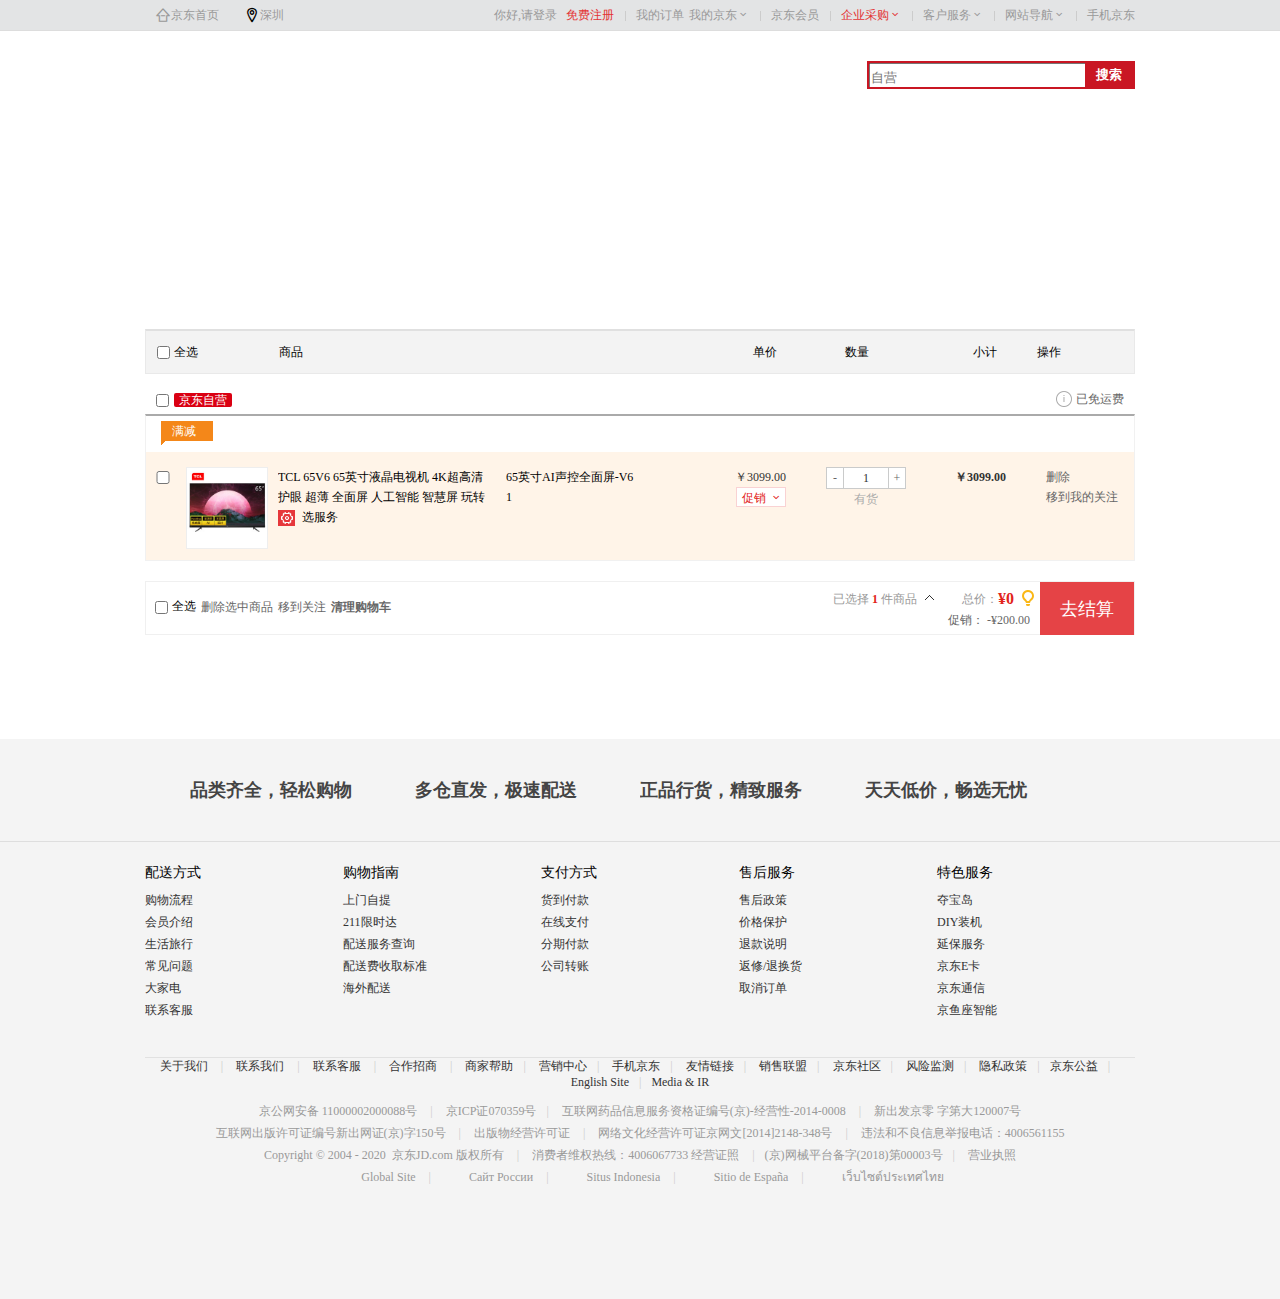
<file: src/shopping.html>
<!DOCTYPE html>
<html lang="en" class="shopping">

<head>
    <link rel="icon" href="./img/jingdong.icn" type="image/x-icon">
    <meta charset="UTF-8">
    <meta name="viewport" content="width=device-width, initial-scale=1.0">
    <title>我的购物车-京东商城</title>
    <link rel="stylesheet" href="./css/iconfont.css">
    <link rel="stylesheet" href="./css/reset.css">
    <link rel="stylesheet" href="./css/shopping.css">

</head>

<body>
    <!-- 一、导航 -->
    <div class="header-nav">
        <div class="first-nav  type-page">
            <a class="fl" href="./index.html">
                <li>京东首页<i class="iconfont icon-shouye"></i></li>
            </a>
            <ul class="fl">
                <li>深圳<i class="iconfont icon-zuobiao"></i></li>
            </ul>
            <ul class="fr">
                <li>
                    <a href='./login.html'>你好,请登录</a>&nbsp;&nbsp; <a class="font-red" href='./register.html'>免费注册</a>
                </li>
                <li class="cookie-plus">
                    欢迎您：<span class="userSpan"></span>
                    <input id="btnLogoOut" type="button" value="注销" >
                    <i class="iconfont icon-xiangxia1"></i>
                </li>
                
                <li class="cookie-reg">
                    <input class="btnReg font-red" type="button" value="注册">
                </li>
                <li class="spacer"></li>
                <li>
                    <a href="">我的订单</a>
                </li>
                <li>
                    <a href="">我的京东<i class="iconfont icon-xiangxia1"></i> </a>

                </li>
                <li class="spacer"></li>
                <li>
                    <a href="">京东会员</a>
                </li>
                <li class="spacer"></li>
                <li>
                    <a class="font-red" href="">企业采购 <i class="iconfont icon-xiangxia1"></i></a>
                </li>
                <li class="spacer"></li>
                <li>
                    <a href="">客户服务<i class="iconfont icon-xiangxia1"></i></a>
                </li>
                <li class="spacer"></li>
                <li>
                    <a href="">网站导航<i class="iconfont icon-xiangxia1"></i></a>
                </li>
                <li class="spacer"></li>
                <li>
                    <a href="">手机京东</a>
                </li>
            </ul>
        </div>
    </div>

    <!-- 搜索框 -->
    <div class="search-cart">
        <div class="type-page">
            <div class="search-cart-logo">
                <a href="http://www.jd.com/" class="logo"></a>
                <a href="#none" class="link2">
                    <b></b>购物车
                </a>
            </div>
            <div class="cart-search">
                <input type="text" name="" id="" class="search-cart-txt" placeholder="自营">
                <input type="button" value="搜索" class="search-cart-but" >
            </div>
            
        </div>
    </div>



    <!-- 购物车 -->
    <div class="main">
        <div class="type-page">
            <div class="shopping-cart">
                <!-- <div class="shopping-message">
                    <ul>
                        <li class="txt">
                            购物车内暂时没有商品，登录后将显示您之前加入的商品
                        </li>
                        <li>
                            <a href="./login.html" class="login-btn">登录</a>
                            <a href="//www.jd.com/" class="ftx-05 mouse">
                                去购物&gt;
                            </a>
                        </li>
                    </ul>
                </div> -->
            </div>
        </div>
    </div>


    <!-- 猜你喜欢 -->
    <div class="guess-like-box">
        <div class="type-page">
            <div class="guess-like">
                <div class="cart-hread">
                    <div class="column t-checkbox">
                        <div class="catr-check">
                            <input class="" type="checkbox" name="" id="">全选
                        </div>
                    </div>
                    <div class="column t-goods">商品</div>
                    <div class="column t-props"></div>
                    <div class="column t-price">单价</div>
                    <div class="column t-quantity">数量</div>
                    <div class="column t-sum">小计</div>
                    <div class="column t-action">操作</div>
                </div>
                <div class="cart-list">
                    <div class="cart-list-content">
                        <div class="shop">
                            <input class="input-check" type="checkbox" name="" id="">
                            <span class="shop-txt">
                                <a class="shop-name"> 京东自营 </a>
                            </span>
                            <div class="free-shipping">
                                <div class="free-shoipping-flag">
                                    <i class="icon-confirm"></i>已免运费
                                    
                                </div>
                            </div>
                        </div>
                        <div id="item-list-box">
                            <!-- 这是商品内容 -->
                            <div class="item-list">
                                <div class="item-list-title">
                                    <div class="discout">满减
                                        <b></b>
                                    </div> 
                                </div>
                                <div class="item-list-body clearfix">
                                    <div class="item-form clearfix">
                                        <input type="checkbox" name="" class="item-form-check">
                                        <div class="cell p-goods">
                                            <div class="p-goods-box">
                                                <div class="p-goods-img">
                                                    <img src="./img/34ea7248f9c02260.jpg" alt="">
                                                </div>
                                                <div class="p-goods-msg">
                                                    <div class="p-name">
                                                        TCL 65V6 65英寸液晶电视机 4K超高清护眼 超薄 全面屏 人工智能 智慧屏 玩转语音操控 教育电视
                                                    </div>
                                                    <div class="p-promise">
                                                        <i class="Jd-service-icon"></i>
                                                        选服务
                                                    </div>
                                                </div>
                                            </div>
                                        </div>
                                        <div class="cell p-props">
                                            <p class="p-txt">65英寸AI声控全面屏-V6</p>
                                            <p class="p-num">1</p>
                                        </div>
                                        <div class="cell p-price">
                                            <p class="commodity-price">￥3099.00</p>
                                            <div class="promotion">
                                                促销
                                                <i class="iconfont icon-xiangxia1"></i>
                                            </div>
                                        </div>
                                        <div class="cell p-quantity">
                                            <div class="quantity-form">
                                                <div class="reduceNum">-</div>
                                                <input class="quantityCount" value="1">
                                                <div class="addNum">+</div>
                                            </div>
                                            <div class="quantity-cunhuo">有货</div>
                                        </div>
                                        <div class="cell p-sum">
                                            <strong>￥3099.00</strong>
                                        </div>
                                        <div class="cell p-ops">
                                            <div class="delete-goods">删除</div>
                                            <div class="my-concerns">移到我的关注</div>
                                        </div>
                                    </div>
                                </div>
                            </div>
                        </div>
                        
                    </div>
                </div>
                <div class="cart-floot clearfix">
                    <div class="catr-check select-all">
                        <input class="" type="checkbox" name="" id="">全选
                    </div>
                    <div class="operation">
                        <span class="operation-delete">删除选中商品</span>
                        <span class="operation-delete ">移到关注</span>
                        <span class="operation-clear operation-delete">清理购物车</span>
                    </div>
                    <!-- 结算 -->
                    <div class="cart-floot-settlement">
                        <div class="btn-area">去结算</div>
                        <div class="price-sum">
                            <div>
                                <span class="txt txt_new">总价：</span>
                                <div class="price">
                                    <em>¥0</em>
                                </div>
                                <b class="price-tips"></b>
                            </div>
                            <div class="extra">
                                <span class="">促销：</span>
                                <span class="">-¥200.00</span>
                            </div>
                        </div>
                        <div class="amount-sum">
                            已选择<em>1</em>件商品
                            <b class="Jd-service-icon"></b>
                        </div>
                    </div>
                </div>
            </div>
        </div>
    </div>
    

    <!-- 页脚 -->
    <div id="J_footer">
        <div class="mod_service">
            <div class="service_content type-page">
                <div class="service_content-list">
                    <!-- 多 -->
                    <li class="service_item">
                        <div class="service_item_unit">
                            <h5 class="service_item_title mod_service_duo footer-map"></h5>
                            <p class="service_item_txt">品类齐全，轻松购物</p>
                        </div>
                    </li>
                    <!-- 快 -->
                    <li class="service_item">
                        <div class="service_item_unit">
                            <h5 class="service_item_title mod_service_kuai footer-map"></h5>
                            <p class="service_item_txt">多仓直发，极速配送</p>
                        </div>
                    </li>
                    <!-- 好 -->
                    <li class="service_item">
                        <div class="service_item_unit">
                            <h5 class="service_item_title mod_service_hao footer-map"></h5>
                            <p class="service_item_txt">正品行货，精致服务</p>
                        </div>
                    </li>
                    <!-- 省 -->
                    <li class="service_item">
                        <div class="service_item_unit">
                            <h5 class="service_item_title mod_service_sheng footer-map"></h5>
                            <p class="service_item_txt">天天低价，畅选无忧</p>
                        </div>
                    </li>
                </div>
            </div>
        </div>
        <!-- 购物指南、配送方式等介绍 -->
        <div class="mod_help">
            <div class="help_content type-page">
                <div class="mod_help_list">
                    <!-- 每条消息 -->
                    <div class="mod_help_nav">
                        <h5 class="mod_help_nav_tit">配送方式</h5>
                        <ul class="mod_help_nav_con">
                            <li><a href="//help.jd.com/user/issue/list-29.html" target="_blank"
                                    rel="noopener noreferrer">购物流程</a></li>
                            <li><a href="//help.jd.com/user/issue/list-151.html" target="_blank"
                                    rel="noopener noreferrer">会员介绍</a></li>
                            <li><a href="//help.jd.com/user/issue/list-297.html" target="_blank"
                                    rel="noopener noreferrer">生活旅行</a></li>
                            <li><a href="//help.jd.com/user/issue.html" target="_blank"
                                    rel="noopener noreferrer">常见问题</a></li>
                            <li><a href="//help.jd.com/user/issue/list-136.html" target="_blank"
                                    rel="noopener noreferrer">大家电</a></li>
                            <li><a href="//help.jd.com/user/custom.html" target="_blank"
                                    rel="noopener noreferrer">联系客服</a></li>
                        </ul>
                    </div>
                    <div class="mod_help_nav">
                        <h5 class="mod_help_nav_tit">购物指南</h5>
                        <ul class="mod_help_nav_con">
                            <li><a href="//help.jd.com/user/issue/list-81-100.html" target="_blank"
                                    rel="noopener noreferrer">上门自提</a></li>
                            <li><a href="//help.jd.com/user/issue/list-81.html" target="_blank"
                                    rel="noopener noreferrer">211限时达</a></li>
                            <li><a href="//help.jd.com/user/issue/103-983.html" target="_blank"
                                    rel="noopener noreferrer">配送服务查询</a></li>
                            <li><a href="//help.jd.com/user/issue/109-188.html" target="_blank"
                                    rel="noopener noreferrer">配送费收取标准</a></li>
                            <li><a href="//help.joybuy.com/help/question-list-201.html" target="_blank"
                                    rel="noopener noreferrer">海外配送</a></li>
                        </ul>
                    </div>
                    <div class="mod_help_nav">
                        <h5 class="mod_help_nav_tit">支付方式</h5>
                        <ul class="mod_help_nav_con">
                            <li><a href="//help.jd.com/user/issue/list-172.html" target="_blank"
                                    rel="noopener noreferrer">货到付款</a></li>
                            <li><a href="//help.jd.com/user/issue/list-173.html" target="_blank"
                                    rel="noopener noreferrer">在线支付</a></li>
                            <li><a href="//help.jd.com/user/issue/list-176.html" target="_blank"
                                    rel="noopener noreferrer">分期付款</a></li>
                            <li><a href="//help.jd.com/user/issue/list-175.html" target="_blank"
                                    rel="noopener noreferrer">公司转账</a></li>
                        </ul>
                    </div>
                    <div class="mod_help_nav">
                        <h5 class="mod_help_nav_tit">售后服务</h5>
                        <ul class="mod_help_nav_con">
                            <li><a href="//help.jd.com/user/issue/321-981.html" target="_blank"
                                    rel="noopener noreferrer">售后政策</a></li>
                            <li><a href="//help.jd.com/user/issue/list-132.html" target="_blank"
                                    rel="noopener noreferrer">价格保护</a></li>
                            <li><a href="//help.jd.com/user/issue/130-978.html" target="_blank"
                                    rel="noopener noreferrer">退款说明</a></li>
                            <li><a href="//myjd.jd.com/repair/repairs.action" target="_blank"
                                    rel="noopener noreferrer">返修/退换货</a></li>
                            <li><a href="//help.jd.com/user/issue/list-50.html" target="_blank"
                                    rel="noopener noreferrer">取消订单</a></li>
                        </ul>
                    </div>
                    <div class="mod_help_nav">
                        <h5 class="mod_help_nav_tit">特色服务</h5>
                        <ul class="mod_help_nav_con mouse">
                            <li><a href="//1paipai.jd.com/" target="_blank" rel="noopener noreferrer">夺宝岛</a></li>
                            <li><a href="//help.jd.com/user/issue/list-134.html" target="_blank"
                                    rel="noopener noreferrer">DIY装机</a></li>
                            <li><a href="//fuwu.jd.com/" target="_blank" rel="noopener noreferrer">延保服务</a></li>
                            <li><a href="//o.jd.com/market/index.action" target="_blank"
                                    rel="noopener noreferrer">京东E卡</a></li>
                            <li><a href="//mobile.jd.com/" target="_blank" rel="noopener noreferrer">京东通信</a></li>
                            <li><a href="//smart.jd.com/" target="_blank" rel="noopener noreferrer">京鱼座智能</a></li>
                        </ul>
                    </div>
                    <div class="mod_help_cover">
                        <h5 class="mod_help_cover_tit">京东自营覆盖区县</h5>
                        <div class="mod_help_cover_con">
                            <p class="mod_help_cover_info">京东已向全国2661个区县提供自营配送服务，支持货到付款、POS机刷卡和售后上门服务。</p>
                            <p class="mod_help_cover_more">
                                <a class="mouse" href="//help.jd.com/user/issue/103-983.html" target="_blank"
                                    rel="noopener noreferrer">查看详情
                                    <i class="iconfont icon-toright"></i>
                                </a>
                            </p>
                        </div>
                    </div>
                </div>
            </div>
        </div>
        <!-- 版权归属、网警 -->
        <div class="mod_copyright">
            <!-- 版权归属-版心 -->
            <div class="copyright_content type-page">
                <!-- 分三个小块 -->
                <!-- 1 -->
                <p class="mod_copyright_links" clstag="h|keycount|btm|btmnavi_null03">
                    <a href="//about.jd.com" target="_blank" rel="noopener noreferrer">关于我们</a>
                    <span class="mod_copyright_split">|</span>
                    <a href="//about.jd.com/contact" target="_blank" rel="noopener noreferrer">联系我们</a>
                    <span class="mod_copyright_split">|</span>
                    <a href="//help.jd.com/user/custom.html" target="_blank" rel="noopener noreferrer">联系客服</a>
                    <span class="mod_copyright_split">|</span>
                    <a href="//lai.jd.com" target="_blank" rel="noopener noreferrer">合作招商</a>
                    <span class="mod_copyright_split">|</span>
                    <a href="//helpcenter.jd.com/venderportal/index.html" target="_blank"
                        rel="noopener noreferrer">商家帮助</a><span class="mod_copyright_split">|</span>
                    <a href="//jzt.jd.com" target="_blank" rel="noopener noreferrer">营销中心</a><span
                        class="mod_copyright_split">|</span>
                    <a href="//app.jd.com/" target="_blank" rel="noopener noreferrer">手机京东</a><span
                        class="mod_copyright_split">|</span>
                    <a href="//club.jd.com/links.aspx" target="_blank" rel="noopener noreferrer">友情链接</a><span
                        class="mod_copyright_split">|</span>
                    <a href="//media.jd.com/" target="_blank" rel="noopener noreferrer">销售联盟</a><span
                        class="mod_copyright_split">|</span>
                    <a href="//pro.jd.com/mall/active/3WA2zN8wkwc9fL9TxAJXHh5Nj79u/index.html" target="_blank"
                        rel="noopener noreferrer">京东社区</a><span class="mod_copyright_split">|</span>
                    <a href="//pro.jd.com/mall/active/3TF25tMdrnURET8Ez1cW9hzfg3Jt/index.html" target="_blank"
                        rel="noopener noreferrer">风险监测</a><span class="mod_copyright_split">|</span>
                    <a href="//about.jd.com/privacy/" target="_blank" rel="noopener noreferrer">隐私政策</a><span
                        class="mod_copyright_split">|</span><a href="//gongyi.jd.com" target="_blank"
                        rel="noopener noreferrer">京东公益</a><span class="mod_copyright_split">|</span>
                    <a href="//www.joybuy.com/" target="_blank" rel="noopener noreferrer">English Site</a><span
                        class="mod_copyright_split">|</span><a href="//corporate.jd.com" target="_blank"
                        rel="noopener noreferrer">Media &amp; IR</a>
                </p>
                <!-- 2 -->
                <div class="mod_copyright_info">
                    <div class="mod_copyright_cert" clstag="h|keycount|btm|btmnavi_null04">
                        <p>
                            <a href="http://www.beian.gov.cn/portal/registerSystemInfo?recordcode=11000002000088"
                                target="_blank" rel="noopener noreferrer">京公网安备 11000002000088号</a>
                            <span class="mod_copyright_split">|</span>
                            <span>京ICP证070359号</span><span class="mod_copyright_split">|</span>
                            <a href="//img30.360buyimg.com/poprx/jfs/t1/45702/1/7206/3652062/5d4d3f4fE7ea82da4/207332da28ae8230.png"
                                target="_blank" rel="noopener noreferrer">互联网药品信息服务资格证编号(京)-经营性-2014-0008</a>
                            <span class="mod_copyright_split">|</span>
                            <span>新出发京零&nbsp;字第大120007号</span>
                        </p>
                        <p>
                            <span>互联网出版许可证编号新出网证(京)字150号</span>
                            <span class="mod_copyright_split">|</span>
                            <a href="//pro.jd.com/mall/active/3bVDLXHdwVmdQksGF8TtS7ocq1NY/index.html" target="_blank"
                                rel="noopener noreferrer">出版物经营许可证</a>
                            <span class="mod_copyright_split">|</span>
                            <a href="//misc.360buyimg.com/wz/wlwhjyxkz.jpg" target="_blank"
                                rel="noopener noreferrer">网络文化经营许可证京网文[2014]2148-348号</a>
                            <span class="mod_copyright_split">|</span>
                            <span>违法和不良信息举报电话：4006561155</span>
                        </p>
                        <p>
                            <span>Copyright&nbsp;©&nbsp;2004&nbsp;-&nbsp;2020&nbsp;&nbsp;京东JD.com&nbsp;版权所有</span>
                            <span class="mod_copyright_split">|</span>
                            <span>消费者维权热线：4006067733</span>
                            <a href="//pro.jd.com/mall/active/38PitHBfR7ZopNHRSHnuuWR5AMDL/index.html" target="_blank"
                                rel="noopener noreferrer" class="mod_copyright_license">经营证照</a>
                            <span class="mod_copyright_split">|</span><span>(京)网械平台备字(2018)第00003号</span><span
                                class="mod_copyright_split">|</span>
                            <a href="//storage.jd.com/imgtools/cbdaa22553-dccaf290-d1af-11e8-a840-89f99f5f0056.jpeg"
                                target="_blank" rel="noopener noreferrer" class="mod_business_license">营业执照</a>
                        </p>
                    </div>
                    <div class="mod_copyright_inter">
                        <p>
                            <a class="mod_copyright_inter_lk" href="//www.joybuy.com/?source=1&amp;visitor_from=3"
                                target="_blank" rel="noopener noreferrer" clstag="h|keycount|btm|btmnavi_null0501">
                                <i class="footer-map mod_copyright_inter_ico mod_copyright_inter_ico_global"></i>Global
                                Site
                            </a>
                            <span class="mod_copyright_split">|</span>
                            <a class="mod_copyright_inter_lk" href="//www.jd.ru/?source=1&amp;visitor_from=3"
                                target="_blank" rel="noopener noreferrer" clstag="h|keycount|btm|btmnavi_null0502">
                                <i class="footer-map mod_copyright_inter_ico mod_copyright_inter_ico_rissia"></i>Сайт
                                России
                            </a>
                            <span class="mod_copyright_split">|</span>
                            <a class="mod_copyright_inter_lk" href="//www.jd.id/?source=1&amp;visitor_from=3"
                                target="_blank" rel="noopener noreferrer" clstag="h|keycount|btm|btmnavi_null0503">
                                <i
                                    class="footer-map mod_copyright_inter_ico mod_copyright_inter_ico_indonesia"></i>Situs
                                Indonesia
                            </a>
                            <span class="mod_copyright_split">|</span>
                            <a class="mod_copyright_inter_lk" href="//www.joybuy.es/?source=1&amp;visitor_from=3"
                                target="_blank" rel="noopener noreferrer" clstag="h|keycount|btm|btmnavi_null0504">
                                <i class="footer-map mod_copyright_inter_ico mod_copyright_inter_ico_spain"></i>Sitio de
                                España
                            </a>
                            <span class="mod_copyright_split">|</span>
                            <a class="mod_copyright_inter_lk" href="//www.jd.co.th/?source=1&amp;visitor_from=3"
                                target="_blank" rel="noopener noreferrer" clstag="h|keycount|btm|btmnavi_null0505">
                                <i
                                    class="footer-map mod_copyright_inter_ico mod_copyright_inter_ico_thailand"></i>เว็บไซต์ประเทศไทย
                            </a>
                        </p>
                    </div>
                </div>
                <!-- 3 -->
                <p class="mod_copyright_auth">
                    <a class="footer-map mod_copyright_auth_ico credit"
                        href="https://ss.knet.cn/verifyseal.dll?sn=2008070300100000031&amp;ampct=df&amp;amppa=294005"
                        target="_blank" rel="noopener noreferrer">可信网站信用评估</a>
                    <a class="footer-map mod_copyright_auth_ico web-police" href="http://www.cyberpolice.cn"
                        target="_blank" rel="noopener noreferrer">网络警察提醒你</a>
                    <a class="footer-map mod_copyright_auth_ico sincerity"
                        href="https://search.szfw.org/cert/l/CX20120111001803001836" target="_blank"
                        rel="noopener noreferrer">诚信网站</a>
                    <a class="footer-map mod_copyright_auth_ico report" href="http://www.12377.cn/" target="_blank"
                        rel="noopener noreferrer">中国互联网举报中心</a>
                    <a class="footer-map mod_copyright_auth_ico web-report" href="http://www.12377.cn/node_548446.htm"
                        target="_blank" rel="noopener noreferrer">网络举报APP下载</a>
                </p>
            </div>
        </div>
    </div>
</body>

</html>
<script src="./js/jquery-3.2.1.min.js"></script>
<script src="./js/cookieTooles.js"></script>
<script src="./js/shopping.js"></script>
<script src="./js/JQcheck.js"></script>
</file>
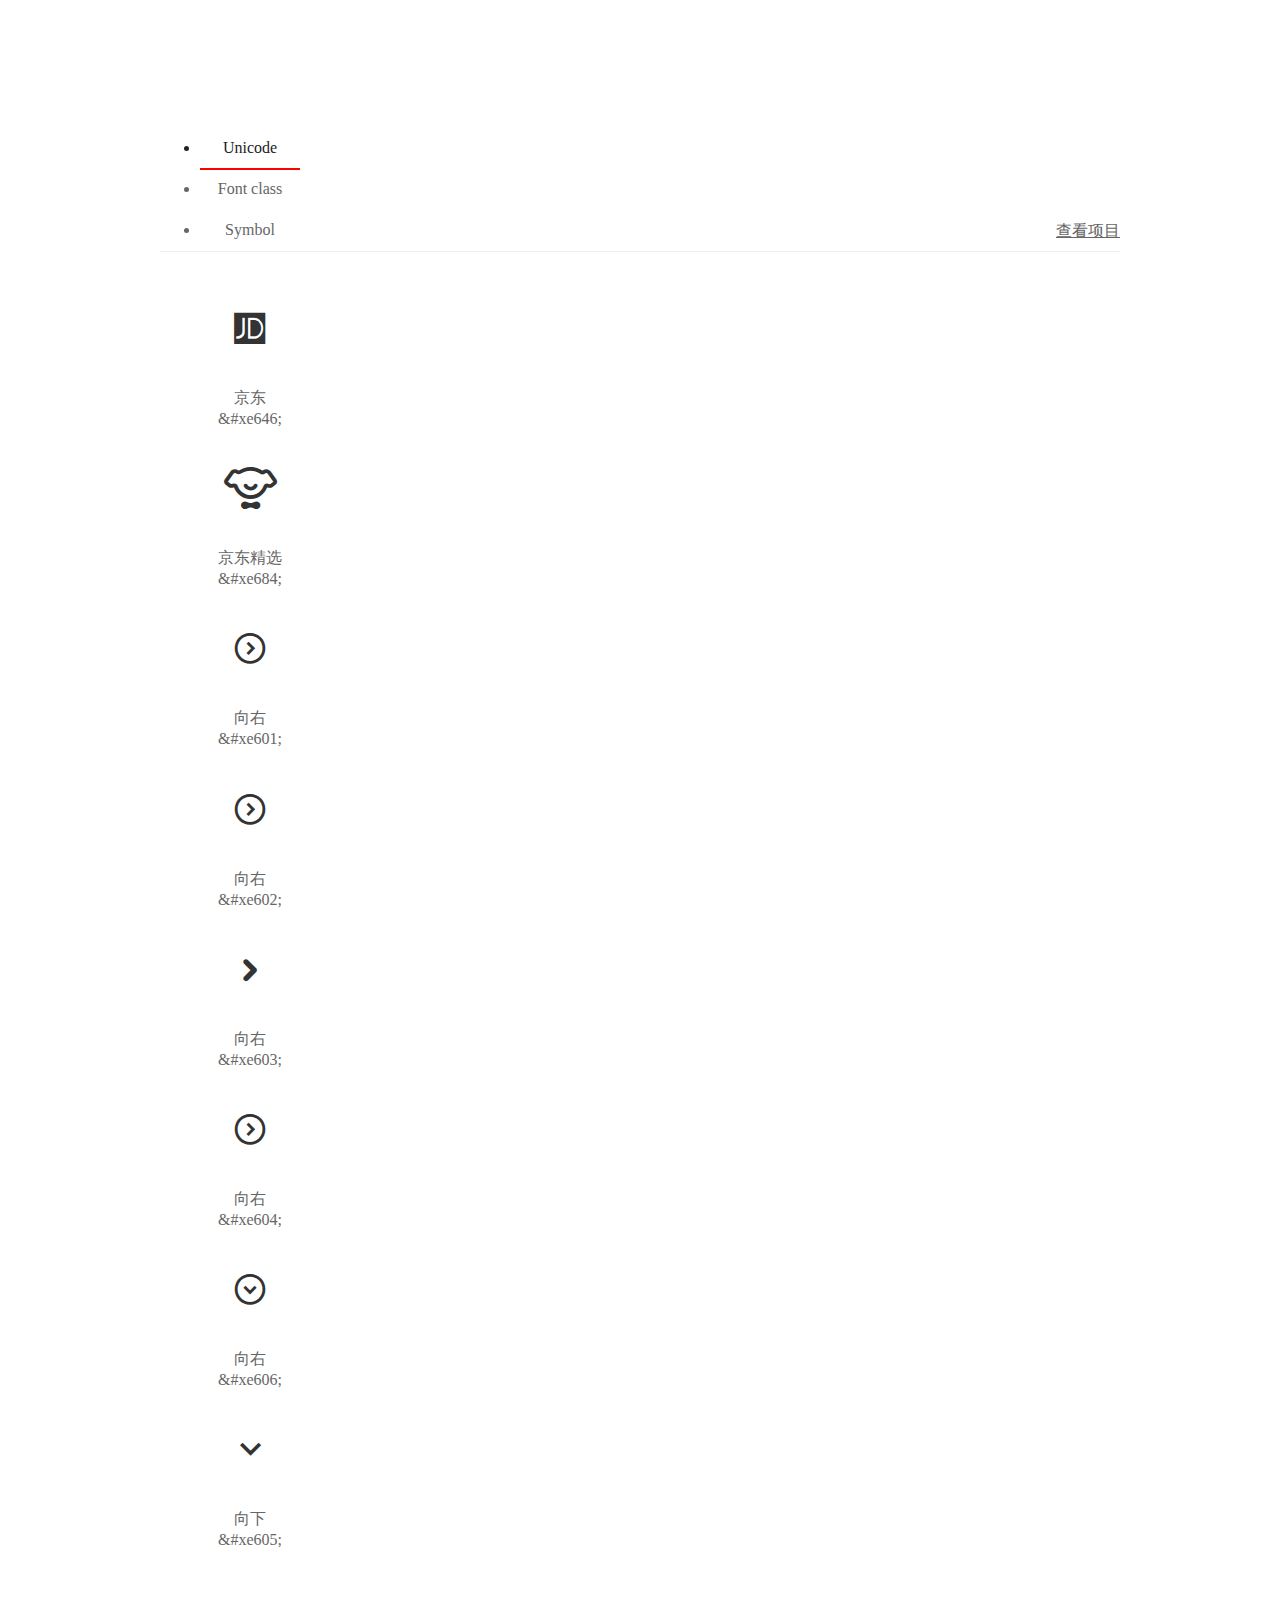
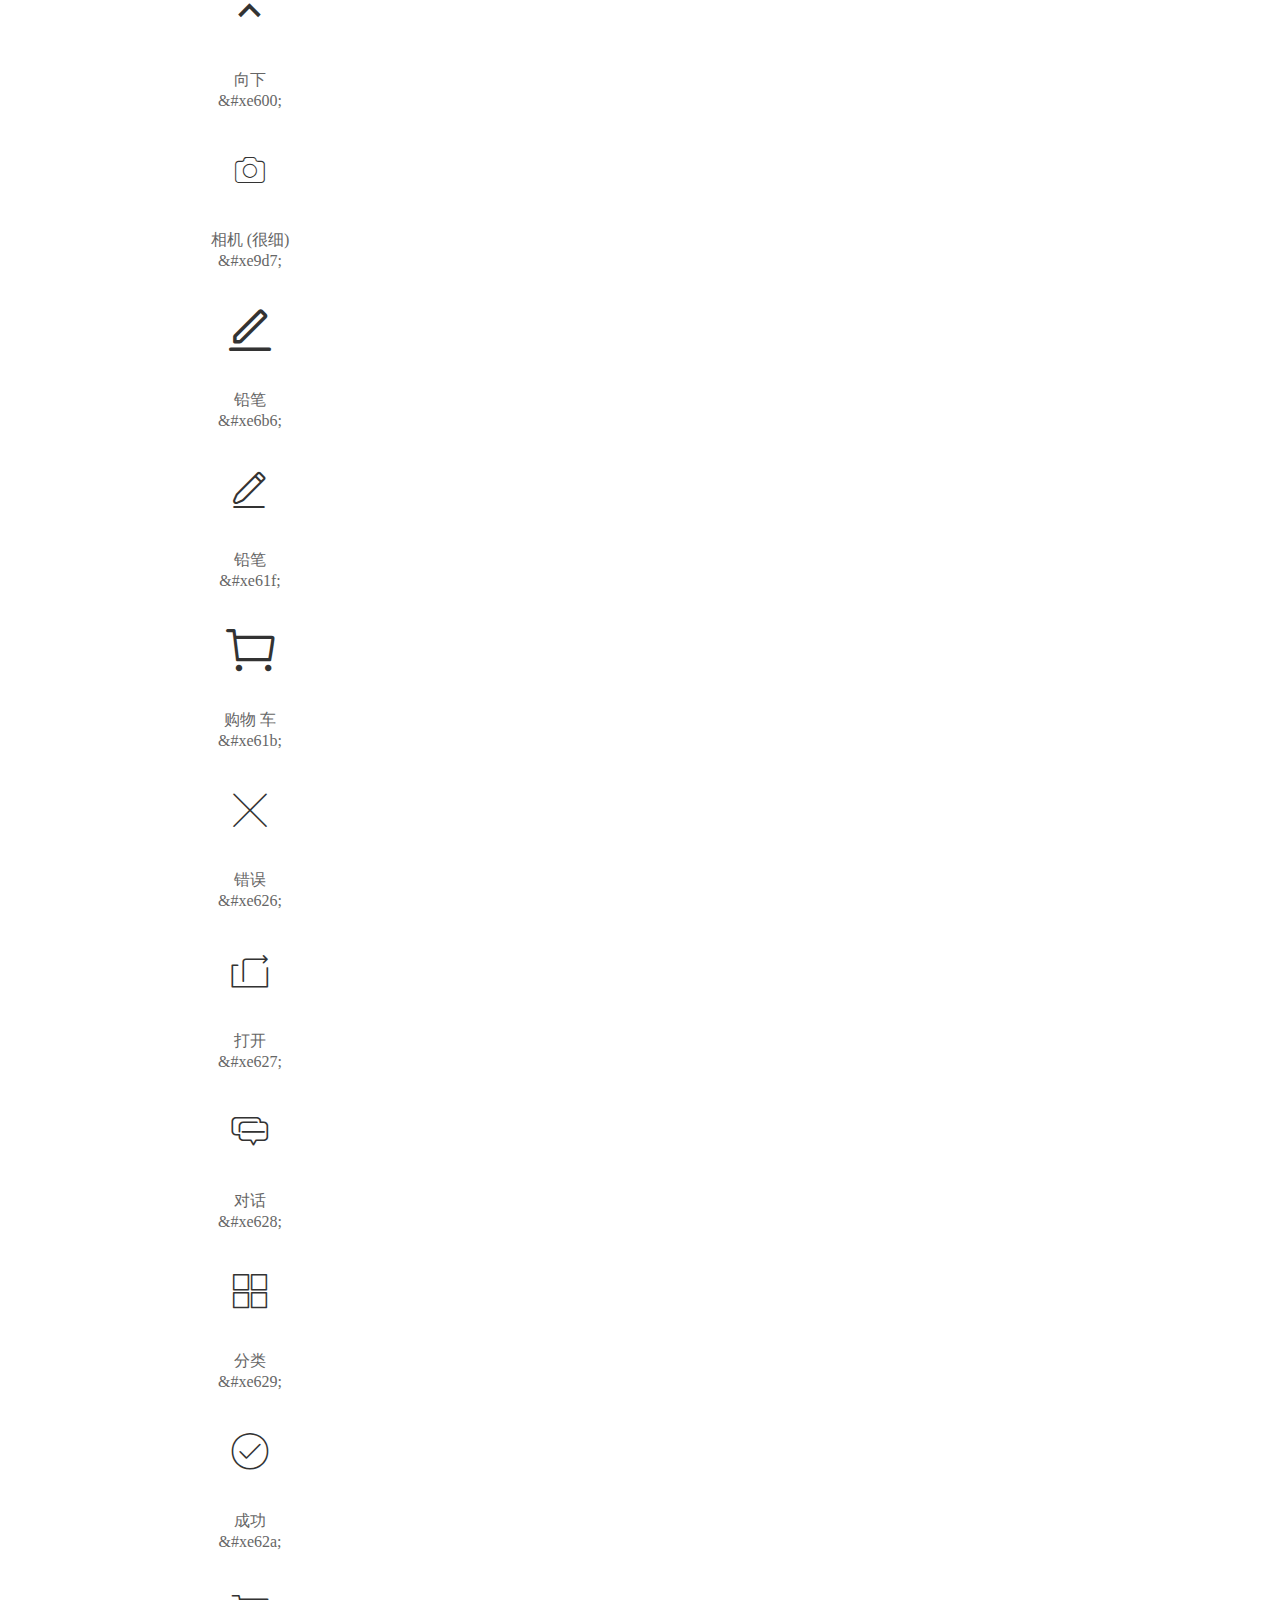
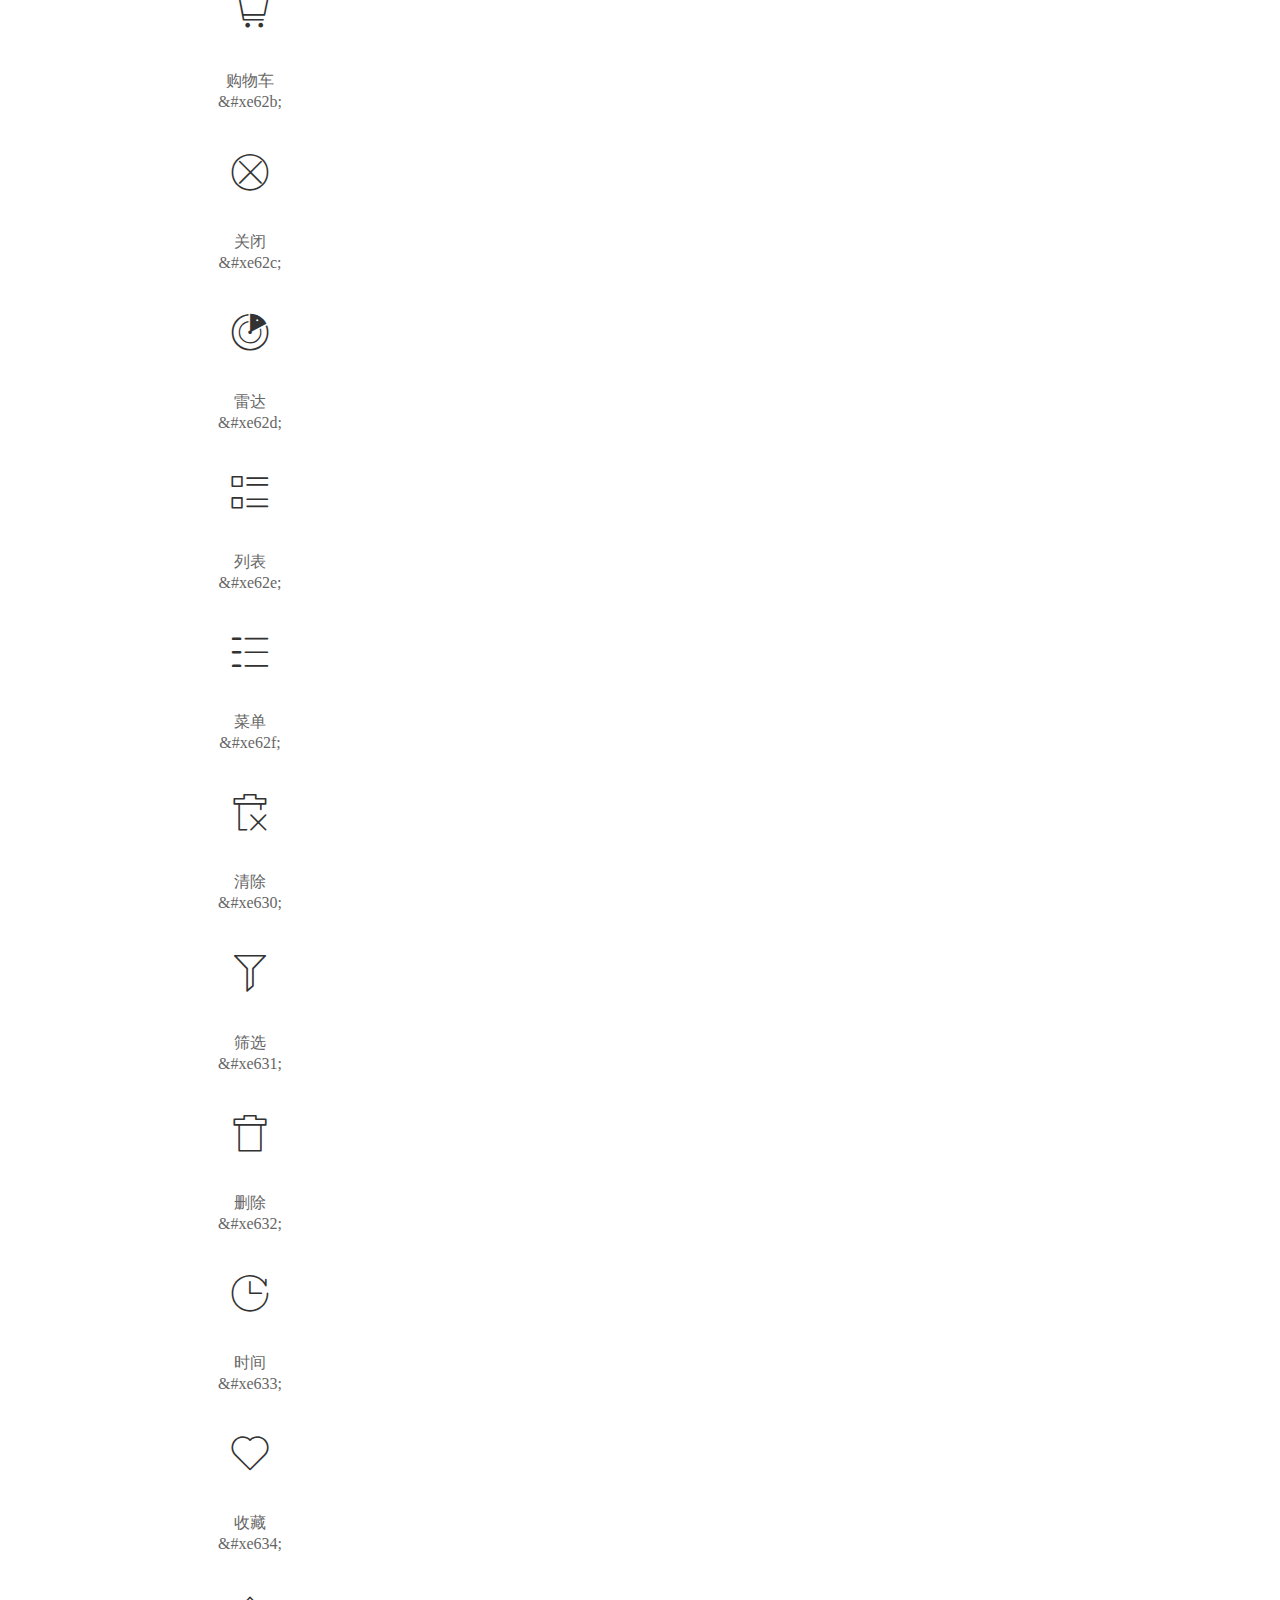
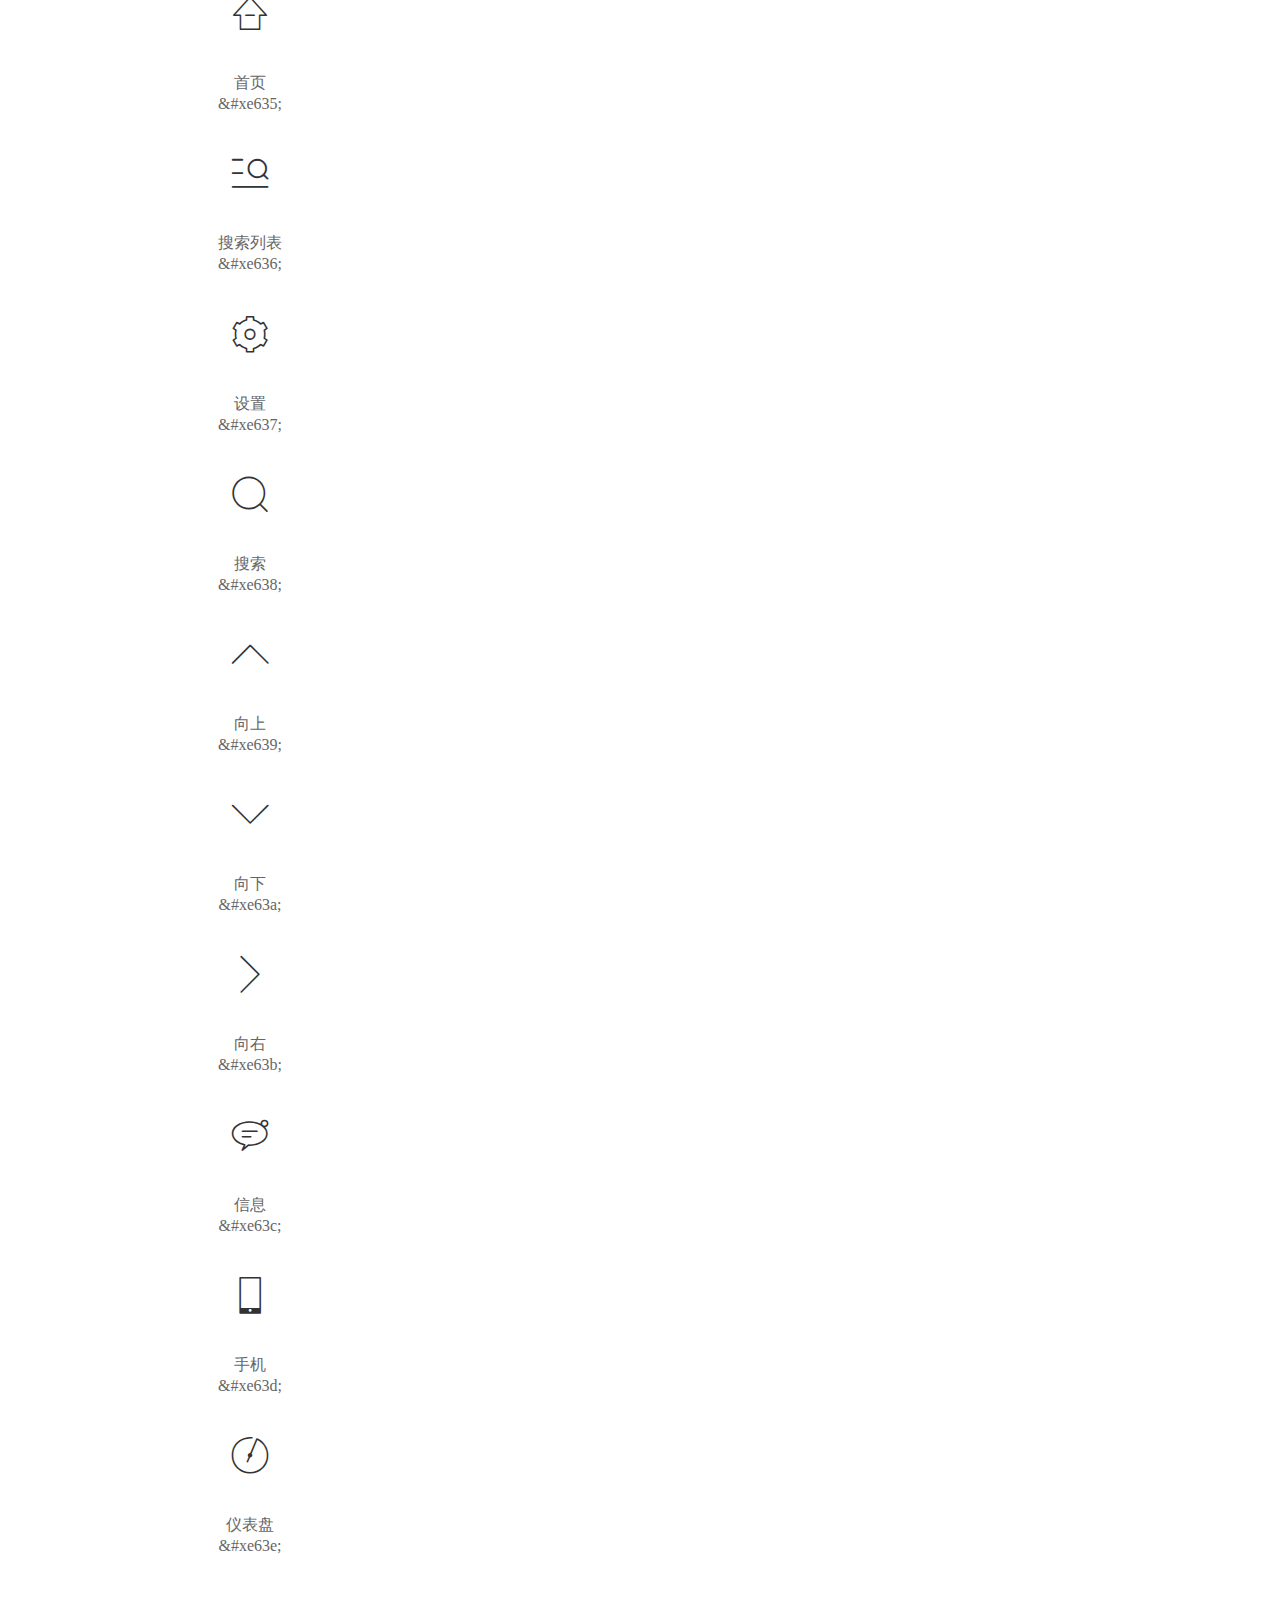
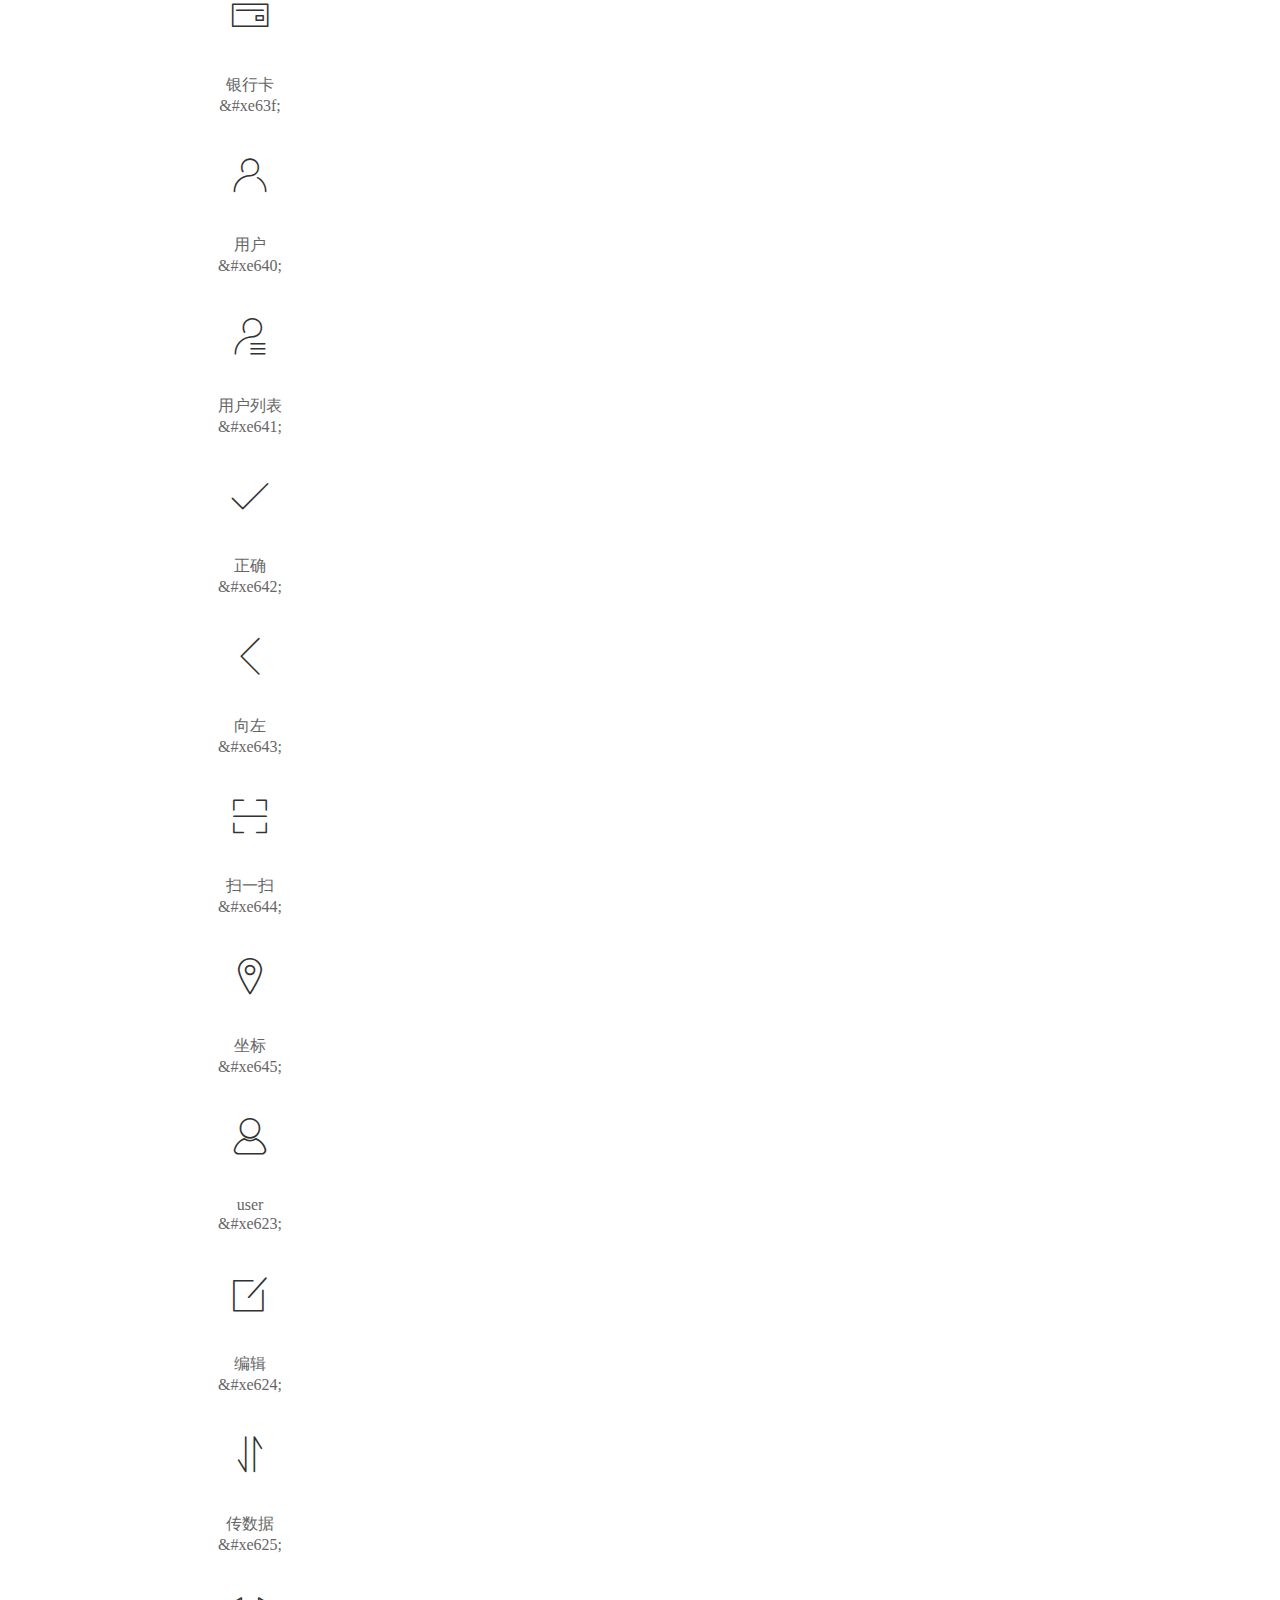
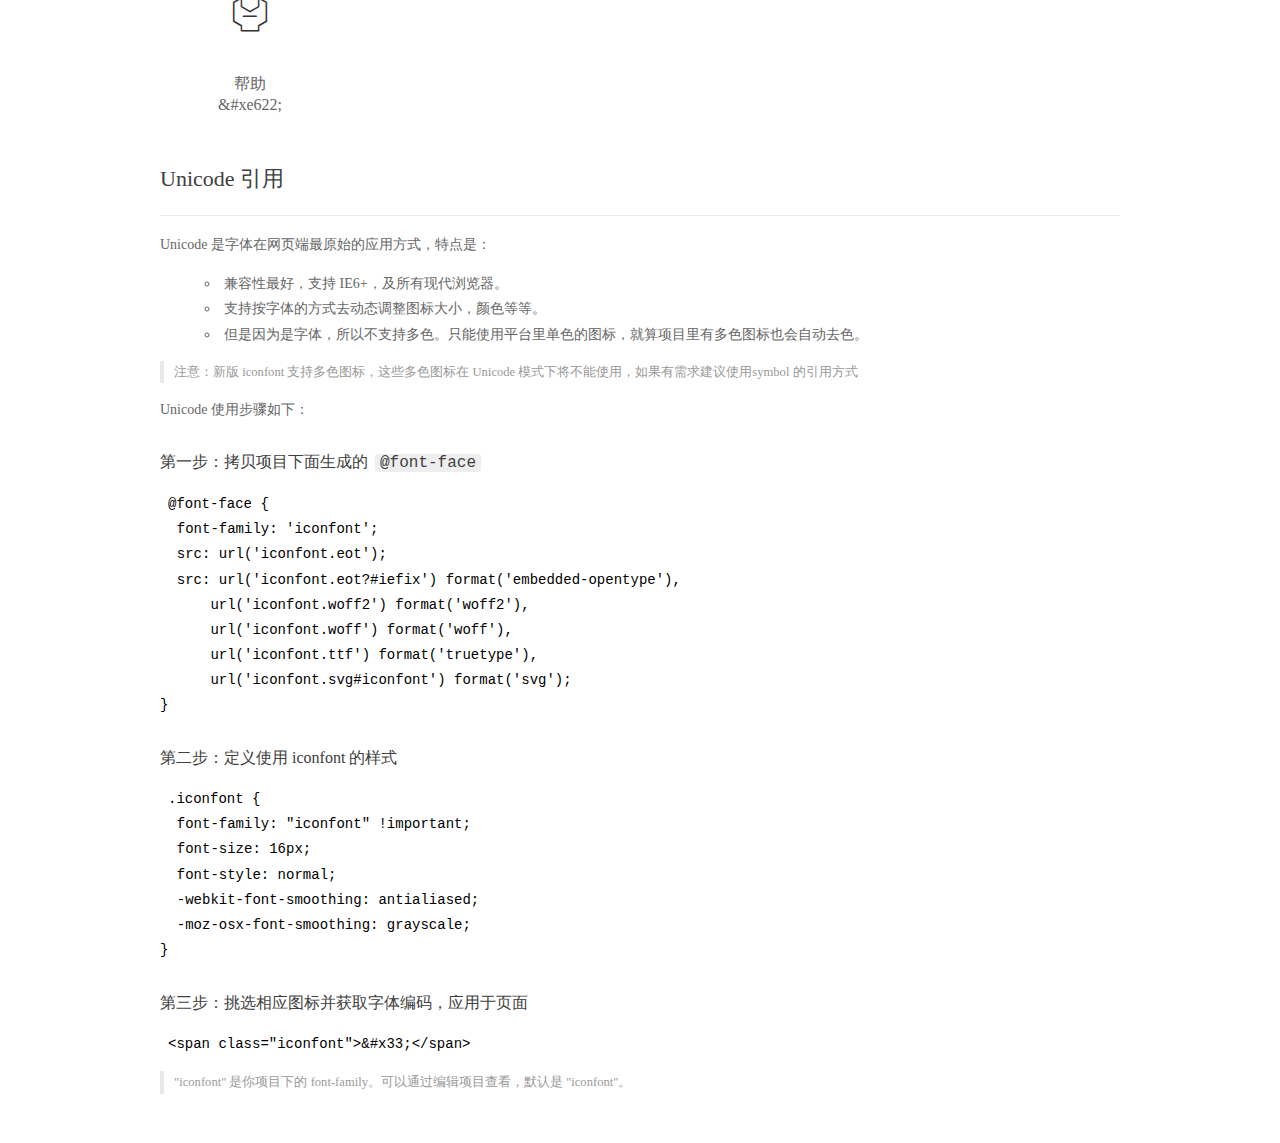
<file: src/font/demo_index.html>
<!DOCTYPE html>
<html>
<head>
  <meta charset="utf-8"/>
  <title>IconFont Demo</title>
  <link rel="shortcut icon" href="https://img.alicdn.com/tps/i4/TB1_oz6GVXXXXaFXpXXJDFnIXXX-64-64.ico" type="image/x-icon"/>
  <link rel="stylesheet" href="https://g.alicdn.com/thx/cube/1.3.2/cube.min.css">
  <link rel="stylesheet" href="demo.css">
  <link rel="stylesheet" href="iconfont.css">
  <script src="iconfont.js"></script>
  <!-- jQuery -->
  <script src="https://a1.alicdn.com/oss/uploads/2018/12/26/7bfddb60-08e8-11e9-9b04-53e73bb6408b.js"></script>
  <!-- 代码高亮 -->
  <script src="https://a1.alicdn.com/oss/uploads/2018/12/26/a3f714d0-08e6-11e9-8a15-ebf944d7534c.js"></script>
</head>
<body>
  <div class="main">
    <h1 class="logo"><a href="https://www.iconfont.cn/" title="iconfont 首页" target="_blank">&#xe86b;</a></h1>
    <div class="nav-tabs">
      <ul id="tabs" class="dib-box">
        <li class="dib active"><span>Unicode</span></li>
        <li class="dib"><span>Font class</span></li>
        <li class="dib"><span>Symbol</span></li>
      </ul>
      
      <a href="https://www.iconfont.cn/manage/index?manage_type=myprojects&projectId=1794224" target="_blank" class="nav-more">查看项目</a>
      
    </div>
    <div class="tab-container">
      <div class="content unicode" style="display: block;">
          <ul class="icon_lists dib-box">
          
            <li class="dib">
              <span class="icon iconfont">&#xe646;</span>
                <div class="name">京东</div>
                <div class="code-name">&amp;#xe646;</div>
              </li>
          
            <li class="dib">
              <span class="icon iconfont">&#xe684;</span>
                <div class="name">京东精选</div>
                <div class="code-name">&amp;#xe684;</div>
              </li>
          
            <li class="dib">
              <span class="icon iconfont">&#xe601;</span>
                <div class="name">向右</div>
                <div class="code-name">&amp;#xe601;</div>
              </li>
          
            <li class="dib">
              <span class="icon iconfont">&#xe602;</span>
                <div class="name">向右</div>
                <div class="code-name">&amp;#xe602;</div>
              </li>
          
            <li class="dib">
              <span class="icon iconfont">&#xe603;</span>
                <div class="name">向右</div>
                <div class="code-name">&amp;#xe603;</div>
              </li>
          
            <li class="dib">
              <span class="icon iconfont">&#xe604;</span>
                <div class="name">向右</div>
                <div class="code-name">&amp;#xe604;</div>
              </li>
          
            <li class="dib">
              <span class="icon iconfont">&#xe606;</span>
                <div class="name">向右</div>
                <div class="code-name">&amp;#xe606;</div>
              </li>
          
            <li class="dib">
              <span class="icon iconfont">&#xe605;</span>
                <div class="name">向下</div>
                <div class="code-name">&amp;#xe605;</div>
              </li>
          
            <li class="dib">
              <span class="icon iconfont">&#xe600;</span>
                <div class="name">向下</div>
                <div class="code-name">&amp;#xe600;</div>
              </li>
          
            <li class="dib">
              <span class="icon iconfont">&#xe9d7;</span>
                <div class="name">相机 (很细)</div>
                <div class="code-name">&amp;#xe9d7;</div>
              </li>
          
            <li class="dib">
              <span class="icon iconfont">&#xe6b6;</span>
                <div class="name">铅笔</div>
                <div class="code-name">&amp;#xe6b6;</div>
              </li>
          
            <li class="dib">
              <span class="icon iconfont">&#xe61f;</span>
                <div class="name">铅笔</div>
                <div class="code-name">&amp;#xe61f;</div>
              </li>
          
            <li class="dib">
              <span class="icon iconfont">&#xe61b;</span>
                <div class="name">购物 车</div>
                <div class="code-name">&amp;#xe61b;</div>
              </li>
          
            <li class="dib">
              <span class="icon iconfont">&#xe626;</span>
                <div class="name">错误</div>
                <div class="code-name">&amp;#xe626;</div>
              </li>
          
            <li class="dib">
              <span class="icon iconfont">&#xe627;</span>
                <div class="name">打开</div>
                <div class="code-name">&amp;#xe627;</div>
              </li>
          
            <li class="dib">
              <span class="icon iconfont">&#xe628;</span>
                <div class="name">对话</div>
                <div class="code-name">&amp;#xe628;</div>
              </li>
          
            <li class="dib">
              <span class="icon iconfont">&#xe629;</span>
                <div class="name">分类</div>
                <div class="code-name">&amp;#xe629;</div>
              </li>
          
            <li class="dib">
              <span class="icon iconfont">&#xe62a;</span>
                <div class="name">成功</div>
                <div class="code-name">&amp;#xe62a;</div>
              </li>
          
            <li class="dib">
              <span class="icon iconfont">&#xe62b;</span>
                <div class="name">购物车</div>
                <div class="code-name">&amp;#xe62b;</div>
              </li>
          
            <li class="dib">
              <span class="icon iconfont">&#xe62c;</span>
                <div class="name">关闭</div>
                <div class="code-name">&amp;#xe62c;</div>
              </li>
          
            <li class="dib">
              <span class="icon iconfont">&#xe62d;</span>
                <div class="name">雷达</div>
                <div class="code-name">&amp;#xe62d;</div>
              </li>
          
            <li class="dib">
              <span class="icon iconfont">&#xe62e;</span>
                <div class="name">列表</div>
                <div class="code-name">&amp;#xe62e;</div>
              </li>
          
            <li class="dib">
              <span class="icon iconfont">&#xe62f;</span>
                <div class="name">菜单</div>
                <div class="code-name">&amp;#xe62f;</div>
              </li>
          
            <li class="dib">
              <span class="icon iconfont">&#xe630;</span>
                <div class="name">清除</div>
                <div class="code-name">&amp;#xe630;</div>
              </li>
          
            <li class="dib">
              <span class="icon iconfont">&#xe631;</span>
                <div class="name">筛选</div>
                <div class="code-name">&amp;#xe631;</div>
              </li>
          
            <li class="dib">
              <span class="icon iconfont">&#xe632;</span>
                <div class="name">删除</div>
                <div class="code-name">&amp;#xe632;</div>
              </li>
          
            <li class="dib">
              <span class="icon iconfont">&#xe633;</span>
                <div class="name">时间</div>
                <div class="code-name">&amp;#xe633;</div>
              </li>
          
            <li class="dib">
              <span class="icon iconfont">&#xe634;</span>
                <div class="name">收藏</div>
                <div class="code-name">&amp;#xe634;</div>
              </li>
          
            <li class="dib">
              <span class="icon iconfont">&#xe635;</span>
                <div class="name">首页</div>
                <div class="code-name">&amp;#xe635;</div>
              </li>
          
            <li class="dib">
              <span class="icon iconfont">&#xe636;</span>
                <div class="name">搜索列表</div>
                <div class="code-name">&amp;#xe636;</div>
              </li>
          
            <li class="dib">
              <span class="icon iconfont">&#xe637;</span>
                <div class="name">设置</div>
                <div class="code-name">&amp;#xe637;</div>
              </li>
          
            <li class="dib">
              <span class="icon iconfont">&#xe638;</span>
                <div class="name">搜索</div>
                <div class="code-name">&amp;#xe638;</div>
              </li>
          
            <li class="dib">
              <span class="icon iconfont">&#xe639;</span>
                <div class="name">向上</div>
                <div class="code-name">&amp;#xe639;</div>
              </li>
          
            <li class="dib">
              <span class="icon iconfont">&#xe63a;</span>
                <div class="name">向下</div>
                <div class="code-name">&amp;#xe63a;</div>
              </li>
          
            <li class="dib">
              <span class="icon iconfont">&#xe63b;</span>
                <div class="name">向右</div>
                <div class="code-name">&amp;#xe63b;</div>
              </li>
          
            <li class="dib">
              <span class="icon iconfont">&#xe63c;</span>
                <div class="name">信息</div>
                <div class="code-name">&amp;#xe63c;</div>
              </li>
          
            <li class="dib">
              <span class="icon iconfont">&#xe63d;</span>
                <div class="name">手机</div>
                <div class="code-name">&amp;#xe63d;</div>
              </li>
          
            <li class="dib">
              <span class="icon iconfont">&#xe63e;</span>
                <div class="name">仪表盘</div>
                <div class="code-name">&amp;#xe63e;</div>
              </li>
          
            <li class="dib">
              <span class="icon iconfont">&#xe63f;</span>
                <div class="name">银行卡</div>
                <div class="code-name">&amp;#xe63f;</div>
              </li>
          
            <li class="dib">
              <span class="icon iconfont">&#xe640;</span>
                <div class="name">用户</div>
                <div class="code-name">&amp;#xe640;</div>
              </li>
          
            <li class="dib">
              <span class="icon iconfont">&#xe641;</span>
                <div class="name">用户列表</div>
                <div class="code-name">&amp;#xe641;</div>
              </li>
          
            <li class="dib">
              <span class="icon iconfont">&#xe642;</span>
                <div class="name">正确</div>
                <div class="code-name">&amp;#xe642;</div>
              </li>
          
            <li class="dib">
              <span class="icon iconfont">&#xe643;</span>
                <div class="name">向左</div>
                <div class="code-name">&amp;#xe643;</div>
              </li>
          
            <li class="dib">
              <span class="icon iconfont">&#xe644;</span>
                <div class="name">扫一扫</div>
                <div class="code-name">&amp;#xe644;</div>
              </li>
          
            <li class="dib">
              <span class="icon iconfont">&#xe645;</span>
                <div class="name">坐标</div>
                <div class="code-name">&amp;#xe645;</div>
              </li>
          
            <li class="dib">
              <span class="icon iconfont">&#xe623;</span>
                <div class="name">user</div>
                <div class="code-name">&amp;#xe623;</div>
              </li>
          
            <li class="dib">
              <span class="icon iconfont">&#xe624;</span>
                <div class="name">编辑</div>
                <div class="code-name">&amp;#xe624;</div>
              </li>
          
            <li class="dib">
              <span class="icon iconfont">&#xe625;</span>
                <div class="name">传数据</div>
                <div class="code-name">&amp;#xe625;</div>
              </li>
          
            <li class="dib">
              <span class="icon iconfont">&#xe622;</span>
                <div class="name">帮助</div>
                <div class="code-name">&amp;#xe622;</div>
              </li>
          
          </ul>
          <div class="article markdown">
          <h2 id="unicode-">Unicode 引用</h2>
          <hr>

          <p>Unicode 是字体在网页端最原始的应用方式，特点是：</p>
          <ul>
            <li>兼容性最好，支持 IE6+，及所有现代浏览器。</li>
            <li>支持按字体的方式去动态调整图标大小，颜色等等。</li>
            <li>但是因为是字体，所以不支持多色。只能使用平台里单色的图标，就算项目里有多色图标也会自动去色。</li>
          </ul>
          <blockquote>
            <p>注意：新版 iconfont 支持多色图标，这些多色图标在 Unicode 模式下将不能使用，如果有需求建议使用symbol 的引用方式</p>
          </blockquote>
          <p>Unicode 使用步骤如下：</p>
          <h3 id="-font-face">第一步：拷贝项目下面生成的 <code>@font-face</code></h3>
<pre><code class="language-css"
>@font-face {
  font-family: 'iconfont';
  src: url('iconfont.eot');
  src: url('iconfont.eot?#iefix') format('embedded-opentype'),
      url('iconfont.woff2') format('woff2'),
      url('iconfont.woff') format('woff'),
      url('iconfont.ttf') format('truetype'),
      url('iconfont.svg#iconfont') format('svg');
}
</code></pre>
          <h3 id="-iconfont-">第二步：定义使用 iconfont 的样式</h3>
<pre><code class="language-css"
>.iconfont {
  font-family: "iconfont" !important;
  font-size: 16px;
  font-style: normal;
  -webkit-font-smoothing: antialiased;
  -moz-osx-font-smoothing: grayscale;
}
</code></pre>
          <h3 id="-">第三步：挑选相应图标并获取字体编码，应用于页面</h3>
<pre>
<code class="language-html"
>&lt;span class="iconfont"&gt;&amp;#x33;&lt;/span&gt;
</code></pre>
          <blockquote>
            <p>"iconfont" 是你项目下的 font-family。可以通过编辑项目查看，默认是 "iconfont"。</p>
          </blockquote>
          </div>
      </div>
      <div class="content font-class">
        <ul class="icon_lists dib-box">
          
          <li class="dib">
            <span class="icon iconfont icon-jingdong"></span>
            <div class="name">
              京东
            </div>
            <div class="code-name">.icon-jingdong
            </div>
          </li>
          
          <li class="dib">
            <span class="icon iconfont icon-jingdongjingxuan"></span>
            <div class="name">
              京东精选
            </div>
            <div class="code-name">.icon-jingdongjingxuan
            </div>
          </li>
          
          <li class="dib">
            <span class="icon iconfont icon-xiangyou1"></span>
            <div class="name">
              向右
            </div>
            <div class="code-name">.icon-xiangyou1
            </div>
          </li>
          
          <li class="dib">
            <span class="icon iconfont icon-xiangyou-copy"></span>
            <div class="name">
              向右
            </div>
            <div class="code-name">.icon-xiangyou-copy
            </div>
          </li>
          
          <li class="dib">
            <span class="icon iconfont icon-toright"></span>
            <div class="name">
              向右
            </div>
            <div class="code-name">.icon-toright
            </div>
          </li>
          
          <li class="dib">
            <span class="icon iconfont icon-xiangyou2"></span>
            <div class="name">
              向右
            </div>
            <div class="code-name">.icon-xiangyou2
            </div>
          </li>
          
          <li class="dib">
            <span class="icon iconfont icon-xiangxia2"></span>
            <div class="name">
              向右
            </div>
            <div class="code-name">.icon-xiangxia2
            </div>
          </li>
          
          <li class="dib">
            <span class="icon iconfont icon-xiangxia1"></span>
            <div class="name">
              向下
            </div>
            <div class="code-name">.icon-xiangxia1
            </div>
          </li>
          
          <li class="dib">
            <span class="icon iconfont icon-xiangshang1"></span>
            <div class="name">
              向下
            </div>
            <div class="code-name">.icon-xiangshang1
            </div>
          </li>
          
          <li class="dib">
            <span class="icon iconfont icon-xiangjihenxi"></span>
            <div class="name">
              相机 (很细)
            </div>
            <div class="code-name">.icon-xiangjihenxi
            </div>
          </li>
          
          <li class="dib">
            <span class="icon iconfont icon-qianbi"></span>
            <div class="name">
              铅笔
            </div>
            <div class="code-name">.icon-qianbi
            </div>
          </li>
          
          <li class="dib">
            <span class="icon iconfont icon-qianbi1"></span>
            <div class="name">
              铅笔
            </div>
            <div class="code-name">.icon-qianbi1
            </div>
          </li>
          
          <li class="dib">
            <span class="icon iconfont icon-gouwuche1"></span>
            <div class="name">
              购物 车
            </div>
            <div class="code-name">.icon-gouwuche1
            </div>
          </li>
          
          <li class="dib">
            <span class="icon iconfont icon-cuowu"></span>
            <div class="name">
              错误
            </div>
            <div class="code-name">.icon-cuowu
            </div>
          </li>
          
          <li class="dib">
            <span class="icon iconfont icon-dakai"></span>
            <div class="name">
              打开
            </div>
            <div class="code-name">.icon-dakai
            </div>
          </li>
          
          <li class="dib">
            <span class="icon iconfont icon-duihua"></span>
            <div class="name">
              对话
            </div>
            <div class="code-name">.icon-duihua
            </div>
          </li>
          
          <li class="dib">
            <span class="icon iconfont icon-fenlei"></span>
            <div class="name">
              分类
            </div>
            <div class="code-name">.icon-fenlei
            </div>
          </li>
          
          <li class="dib">
            <span class="icon iconfont icon-chenggong"></span>
            <div class="name">
              成功
            </div>
            <div class="code-name">.icon-chenggong
            </div>
          </li>
          
          <li class="dib">
            <span class="icon iconfont icon-gouwuche"></span>
            <div class="name">
              购物车
            </div>
            <div class="code-name">.icon-gouwuche
            </div>
          </li>
          
          <li class="dib">
            <span class="icon iconfont icon-guanbi"></span>
            <div class="name">
              关闭
            </div>
            <div class="code-name">.icon-guanbi
            </div>
          </li>
          
          <li class="dib">
            <span class="icon iconfont icon-leida"></span>
            <div class="name">
              雷达
            </div>
            <div class="code-name">.icon-leida
            </div>
          </li>
          
          <li class="dib">
            <span class="icon iconfont icon-liebiao"></span>
            <div class="name">
              列表
            </div>
            <div class="code-name">.icon-liebiao
            </div>
          </li>
          
          <li class="dib">
            <span class="icon iconfont icon-caidan"></span>
            <div class="name">
              菜单
            </div>
            <div class="code-name">.icon-caidan
            </div>
          </li>
          
          <li class="dib">
            <span class="icon iconfont icon-qingchu"></span>
            <div class="name">
              清除
            </div>
            <div class="code-name">.icon-qingchu
            </div>
          </li>
          
          <li class="dib">
            <span class="icon iconfont icon-shaixuan"></span>
            <div class="name">
              筛选
            </div>
            <div class="code-name">.icon-shaixuan
            </div>
          </li>
          
          <li class="dib">
            <span class="icon iconfont icon-shanchu"></span>
            <div class="name">
              删除
            </div>
            <div class="code-name">.icon-shanchu
            </div>
          </li>
          
          <li class="dib">
            <span class="icon iconfont icon-shijian"></span>
            <div class="name">
              时间
            </div>
            <div class="code-name">.icon-shijian
            </div>
          </li>
          
          <li class="dib">
            <span class="icon iconfont icon-shoucang"></span>
            <div class="name">
              收藏
            </div>
            <div class="code-name">.icon-shoucang
            </div>
          </li>
          
          <li class="dib">
            <span class="icon iconfont icon-shouye"></span>
            <div class="name">
              首页
            </div>
            <div class="code-name">.icon-shouye
            </div>
          </li>
          
          <li class="dib">
            <span class="icon iconfont icon-sousuoliebiao"></span>
            <div class="name">
              搜索列表
            </div>
            <div class="code-name">.icon-sousuoliebiao
            </div>
          </li>
          
          <li class="dib">
            <span class="icon iconfont icon-shezhi"></span>
            <div class="name">
              设置
            </div>
            <div class="code-name">.icon-shezhi
            </div>
          </li>
          
          <li class="dib">
            <span class="icon iconfont icon-sousuo"></span>
            <div class="name">
              搜索
            </div>
            <div class="code-name">.icon-sousuo
            </div>
          </li>
          
          <li class="dib">
            <span class="icon iconfont icon-xiangshang"></span>
            <div class="name">
              向上
            </div>
            <div class="code-name">.icon-xiangshang
            </div>
          </li>
          
          <li class="dib">
            <span class="icon iconfont icon-xiangxia"></span>
            <div class="name">
              向下
            </div>
            <div class="code-name">.icon-xiangxia
            </div>
          </li>
          
          <li class="dib">
            <span class="icon iconfont icon-xiangyou"></span>
            <div class="name">
              向右
            </div>
            <div class="code-name">.icon-xiangyou
            </div>
          </li>
          
          <li class="dib">
            <span class="icon iconfont icon-xinxi"></span>
            <div class="name">
              信息
            </div>
            <div class="code-name">.icon-xinxi
            </div>
          </li>
          
          <li class="dib">
            <span class="icon iconfont icon-shouji"></span>
            <div class="name">
              手机
            </div>
            <div class="code-name">.icon-shouji
            </div>
          </li>
          
          <li class="dib">
            <span class="icon iconfont icon-yibiaopan"></span>
            <div class="name">
              仪表盘
            </div>
            <div class="code-name">.icon-yibiaopan
            </div>
          </li>
          
          <li class="dib">
            <span class="icon iconfont icon-yinhangqia"></span>
            <div class="name">
              银行卡
            </div>
            <div class="code-name">.icon-yinhangqia
            </div>
          </li>
          
          <li class="dib">
            <span class="icon iconfont icon-yonghu"></span>
            <div class="name">
              用户
            </div>
            <div class="code-name">.icon-yonghu
            </div>
          </li>
          
          <li class="dib">
            <span class="icon iconfont icon-yonghuliebiao"></span>
            <div class="name">
              用户列表
            </div>
            <div class="code-name">.icon-yonghuliebiao
            </div>
          </li>
          
          <li class="dib">
            <span class="icon iconfont icon-zhengque"></span>
            <div class="name">
              正确
            </div>
            <div class="code-name">.icon-zhengque
            </div>
          </li>
          
          <li class="dib">
            <span class="icon iconfont icon-xiangzuo"></span>
            <div class="name">
              向左
            </div>
            <div class="code-name">.icon-xiangzuo
            </div>
          </li>
          
          <li class="dib">
            <span class="icon iconfont icon-saoyisao"></span>
            <div class="name">
              扫一扫
            </div>
            <div class="code-name">.icon-saoyisao
            </div>
          </li>
          
          <li class="dib">
            <span class="icon iconfont icon-zuobiao"></span>
            <div class="name">
              坐标
            </div>
            <div class="code-name">.icon-zuobiao
            </div>
          </li>
          
          <li class="dib">
            <span class="icon iconfont icon-user"></span>
            <div class="name">
              user
            </div>
            <div class="code-name">.icon-user
            </div>
          </li>
          
          <li class="dib">
            <span class="icon iconfont icon-bianji"></span>
            <div class="name">
              编辑
            </div>
            <div class="code-name">.icon-bianji
            </div>
          </li>
          
          <li class="dib">
            <span class="icon iconfont icon-chuanshuju"></span>
            <div class="name">
              传数据
            </div>
            <div class="code-name">.icon-chuanshuju
            </div>
          </li>
          
          <li class="dib">
            <span class="icon iconfont icon-bangzhu"></span>
            <div class="name">
              帮助
            </div>
            <div class="code-name">.icon-bangzhu
            </div>
          </li>
          
        </ul>
        <div class="article markdown">
        <h2 id="font-class-">font-class 引用</h2>
        <hr>

        <p>font-class 是 Unicode 使用方式的一种变种，主要是解决 Unicode 书写不直观，语意不明确的问题。</p>
        <p>与 Unicode 使用方式相比，具有如下特点：</p>
        <ul>
          <li>兼容性良好，支持 IE8+，及所有现代浏览器。</li>
          <li>相比于 Unicode 语意明确，书写更直观。可以很容易分辨这个 icon 是什么。</li>
          <li>因为使用 class 来定义图标，所以当要替换图标时，只需要修改 class 里面的 Unicode 引用。</li>
          <li>不过因为本质上还是使用的字体，所以多色图标还是不支持的。</li>
        </ul>
        <p>使用步骤如下：</p>
        <h3 id="-fontclass-">第一步：引入项目下面生成的 fontclass 代码：</h3>
<pre><code class="language-html">&lt;link rel="stylesheet" href="./iconfont.css"&gt;
</code></pre>
        <h3 id="-">第二步：挑选相应图标并获取类名，应用于页面：</h3>
<pre><code class="language-html">&lt;span class="iconfont icon-xxx"&gt;&lt;/span&gt;
</code></pre>
        <blockquote>
          <p>"
            iconfont" 是你项目下的 font-family。可以通过编辑项目查看，默认是 "iconfont"。</p>
        </blockquote>
      </div>
      </div>
      <div class="content symbol">
          <ul class="icon_lists dib-box">
          
            <li class="dib">
                <svg class="icon svg-icon" aria-hidden="true">
                  <use xlink:href="#icon-jingdong"></use>
                </svg>
                <div class="name">京东</div>
                <div class="code-name">#icon-jingdong</div>
            </li>
          
            <li class="dib">
                <svg class="icon svg-icon" aria-hidden="true">
                  <use xlink:href="#icon-jingdongjingxuan"></use>
                </svg>
                <div class="name">京东精选</div>
                <div class="code-name">#icon-jingdongjingxuan</div>
            </li>
          
            <li class="dib">
                <svg class="icon svg-icon" aria-hidden="true">
                  <use xlink:href="#icon-xiangyou1"></use>
                </svg>
                <div class="name">向右</div>
                <div class="code-name">#icon-xiangyou1</div>
            </li>
          
            <li class="dib">
                <svg class="icon svg-icon" aria-hidden="true">
                  <use xlink:href="#icon-xiangyou-copy"></use>
                </svg>
                <div class="name">向右</div>
                <div class="code-name">#icon-xiangyou-copy</div>
            </li>
          
            <li class="dib">
                <svg class="icon svg-icon" aria-hidden="true">
                  <use xlink:href="#icon-toright"></use>
                </svg>
                <div class="name">向右</div>
                <div class="code-name">#icon-toright</div>
            </li>
          
            <li class="dib">
                <svg class="icon svg-icon" aria-hidden="true">
                  <use xlink:href="#icon-xiangyou2"></use>
                </svg>
                <div class="name">向右</div>
                <div class="code-name">#icon-xiangyou2</div>
            </li>
          
            <li class="dib">
                <svg class="icon svg-icon" aria-hidden="true">
                  <use xlink:href="#icon-xiangxia2"></use>
                </svg>
                <div class="name">向右</div>
                <div class="code-name">#icon-xiangxia2</div>
            </li>
          
            <li class="dib">
                <svg class="icon svg-icon" aria-hidden="true">
                  <use xlink:href="#icon-xiangxia1"></use>
                </svg>
                <div class="name">向下</div>
                <div class="code-name">#icon-xiangxia1</div>
            </li>
          
            <li class="dib">
                <svg class="icon svg-icon" aria-hidden="true">
                  <use xlink:href="#icon-xiangshang1"></use>
                </svg>
                <div class="name">向下</div>
                <div class="code-name">#icon-xiangshang1</div>
            </li>
          
            <li class="dib">
                <svg class="icon svg-icon" aria-hidden="true">
                  <use xlink:href="#icon-xiangjihenxi"></use>
                </svg>
                <div class="name">相机 (很细)</div>
                <div class="code-name">#icon-xiangjihenxi</div>
            </li>
          
            <li class="dib">
                <svg class="icon svg-icon" aria-hidden="true">
                  <use xlink:href="#icon-qianbi"></use>
                </svg>
                <div class="name">铅笔</div>
                <div class="code-name">#icon-qianbi</div>
            </li>
          
            <li class="dib">
                <svg class="icon svg-icon" aria-hidden="true">
                  <use xlink:href="#icon-qianbi1"></use>
                </svg>
                <div class="name">铅笔</div>
                <div class="code-name">#icon-qianbi1</div>
            </li>
          
            <li class="dib">
                <svg class="icon svg-icon" aria-hidden="true">
                  <use xlink:href="#icon-gouwuche1"></use>
                </svg>
                <div class="name">购物 车</div>
                <div class="code-name">#icon-gouwuche1</div>
            </li>
          
            <li class="dib">
                <svg class="icon svg-icon" aria-hidden="true">
                  <use xlink:href="#icon-cuowu"></use>
                </svg>
                <div class="name">错误</div>
                <div class="code-name">#icon-cuowu</div>
            </li>
          
            <li class="dib">
                <svg class="icon svg-icon" aria-hidden="true">
                  <use xlink:href="#icon-dakai"></use>
                </svg>
                <div class="name">打开</div>
                <div class="code-name">#icon-dakai</div>
            </li>
          
            <li class="dib">
                <svg class="icon svg-icon" aria-hidden="true">
                  <use xlink:href="#icon-duihua"></use>
                </svg>
                <div class="name">对话</div>
                <div class="code-name">#icon-duihua</div>
            </li>
          
            <li class="dib">
                <svg class="icon svg-icon" aria-hidden="true">
                  <use xlink:href="#icon-fenlei"></use>
                </svg>
                <div class="name">分类</div>
                <div class="code-name">#icon-fenlei</div>
            </li>
          
            <li class="dib">
                <svg class="icon svg-icon" aria-hidden="true">
                  <use xlink:href="#icon-chenggong"></use>
                </svg>
                <div class="name">成功</div>
                <div class="code-name">#icon-chenggong</div>
            </li>
          
            <li class="dib">
                <svg class="icon svg-icon" aria-hidden="true">
                  <use xlink:href="#icon-gouwuche"></use>
                </svg>
                <div class="name">购物车</div>
                <div class="code-name">#icon-gouwuche</div>
            </li>
          
            <li class="dib">
                <svg class="icon svg-icon" aria-hidden="true">
                  <use xlink:href="#icon-guanbi"></use>
                </svg>
                <div class="name">关闭</div>
                <div class="code-name">#icon-guanbi</div>
            </li>
          
            <li class="dib">
                <svg class="icon svg-icon" aria-hidden="true">
                  <use xlink:href="#icon-leida"></use>
                </svg>
                <div class="name">雷达</div>
                <div class="code-name">#icon-leida</div>
            </li>
          
            <li class="dib">
                <svg class="icon svg-icon" aria-hidden="true">
                  <use xlink:href="#icon-liebiao"></use>
                </svg>
                <div class="name">列表</div>
                <div class="code-name">#icon-liebiao</div>
            </li>
          
            <li class="dib">
                <svg class="icon svg-icon" aria-hidden="true">
                  <use xlink:href="#icon-caidan"></use>
                </svg>
                <div class="name">菜单</div>
                <div class="code-name">#icon-caidan</div>
            </li>
          
            <li class="dib">
                <svg class="icon svg-icon" aria-hidden="true">
                  <use xlink:href="#icon-qingchu"></use>
                </svg>
                <div class="name">清除</div>
                <div class="code-name">#icon-qingchu</div>
            </li>
          
            <li class="dib">
                <svg class="icon svg-icon" aria-hidden="true">
                  <use xlink:href="#icon-shaixuan"></use>
                </svg>
                <div class="name">筛选</div>
                <div class="code-name">#icon-shaixuan</div>
            </li>
          
            <li class="dib">
                <svg class="icon svg-icon" aria-hidden="true">
                  <use xlink:href="#icon-shanchu"></use>
                </svg>
                <div class="name">删除</div>
                <div class="code-name">#icon-shanchu</div>
            </li>
          
            <li class="dib">
                <svg class="icon svg-icon" aria-hidden="true">
                  <use xlink:href="#icon-shijian"></use>
                </svg>
                <div class="name">时间</div>
                <div class="code-name">#icon-shijian</div>
            </li>
          
            <li class="dib">
                <svg class="icon svg-icon" aria-hidden="true">
                  <use xlink:href="#icon-shoucang"></use>
                </svg>
                <div class="name">收藏</div>
                <div class="code-name">#icon-shoucang</div>
            </li>
          
            <li class="dib">
                <svg class="icon svg-icon" aria-hidden="true">
                  <use xlink:href="#icon-shouye"></use>
                </svg>
                <div class="name">首页</div>
                <div class="code-name">#icon-shouye</div>
            </li>
          
            <li class="dib">
                <svg class="icon svg-icon" aria-hidden="true">
                  <use xlink:href="#icon-sousuoliebiao"></use>
                </svg>
                <div class="name">搜索列表</div>
                <div class="code-name">#icon-sousuoliebiao</div>
            </li>
          
            <li class="dib">
                <svg class="icon svg-icon" aria-hidden="true">
                  <use xlink:href="#icon-shezhi"></use>
                </svg>
                <div class="name">设置</div>
                <div class="code-name">#icon-shezhi</div>
            </li>
          
            <li class="dib">
                <svg class="icon svg-icon" aria-hidden="true">
                  <use xlink:href="#icon-sousuo"></use>
                </svg>
                <div class="name">搜索</div>
                <div class="code-name">#icon-sousuo</div>
            </li>
          
            <li class="dib">
                <svg class="icon svg-icon" aria-hidden="true">
                  <use xlink:href="#icon-xiangshang"></use>
                </svg>
                <div class="name">向上</div>
                <div class="code-name">#icon-xiangshang</div>
            </li>
          
            <li class="dib">
                <svg class="icon svg-icon" aria-hidden="true">
                  <use xlink:href="#icon-xiangxia"></use>
                </svg>
                <div class="name">向下</div>
                <div class="code-name">#icon-xiangxia</div>
            </li>
          
            <li class="dib">
                <svg class="icon svg-icon" aria-hidden="true">
                  <use xlink:href="#icon-xiangyou"></use>
                </svg>
                <div class="name">向右</div>
                <div class="code-name">#icon-xiangyou</div>
            </li>
          
            <li class="dib">
                <svg class="icon svg-icon" aria-hidden="true">
                  <use xlink:href="#icon-xinxi"></use>
                </svg>
                <div class="name">信息</div>
                <div class="code-name">#icon-xinxi</div>
            </li>
          
            <li class="dib">
                <svg class="icon svg-icon" aria-hidden="true">
                  <use xlink:href="#icon-shouji"></use>
                </svg>
                <div class="name">手机</div>
                <div class="code-name">#icon-shouji</div>
            </li>
          
            <li class="dib">
                <svg class="icon svg-icon" aria-hidden="true">
                  <use xlink:href="#icon-yibiaopan"></use>
                </svg>
                <div class="name">仪表盘</div>
                <div class="code-name">#icon-yibiaopan</div>
            </li>
          
            <li class="dib">
                <svg class="icon svg-icon" aria-hidden="true">
                  <use xlink:href="#icon-yinhangqia"></use>
                </svg>
                <div class="name">银行卡</div>
                <div class="code-name">#icon-yinhangqia</div>
            </li>
          
            <li class="dib">
                <svg class="icon svg-icon" aria-hidden="true">
                  <use xlink:href="#icon-yonghu"></use>
                </svg>
                <div class="name">用户</div>
                <div class="code-name">#icon-yonghu</div>
            </li>
          
            <li class="dib">
                <svg class="icon svg-icon" aria-hidden="true">
                  <use xlink:href="#icon-yonghuliebiao"></use>
                </svg>
                <div class="name">用户列表</div>
                <div class="code-name">#icon-yonghuliebiao</div>
            </li>
          
            <li class="dib">
                <svg class="icon svg-icon" aria-hidden="true">
                  <use xlink:href="#icon-zhengque"></use>
                </svg>
                <div class="name">正确</div>
                <div class="code-name">#icon-zhengque</div>
            </li>
          
            <li class="dib">
                <svg class="icon svg-icon" aria-hidden="true">
                  <use xlink:href="#icon-xiangzuo"></use>
                </svg>
                <div class="name">向左</div>
                <div class="code-name">#icon-xiangzuo</div>
            </li>
          
            <li class="dib">
                <svg class="icon svg-icon" aria-hidden="true">
                  <use xlink:href="#icon-saoyisao"></use>
                </svg>
                <div class="name">扫一扫</div>
                <div class="code-name">#icon-saoyisao</div>
            </li>
          
            <li class="dib">
                <svg class="icon svg-icon" aria-hidden="true">
                  <use xlink:href="#icon-zuobiao"></use>
                </svg>
                <div class="name">坐标</div>
                <div class="code-name">#icon-zuobiao</div>
            </li>
          
            <li class="dib">
                <svg class="icon svg-icon" aria-hidden="true">
                  <use xlink:href="#icon-user"></use>
                </svg>
                <div class="name">user</div>
                <div class="code-name">#icon-user</div>
            </li>
          
            <li class="dib">
                <svg class="icon svg-icon" aria-hidden="true">
                  <use xlink:href="#icon-bianji"></use>
                </svg>
                <div class="name">编辑</div>
                <div class="code-name">#icon-bianji</div>
            </li>
          
            <li class="dib">
                <svg class="icon svg-icon" aria-hidden="true">
                  <use xlink:href="#icon-chuanshuju"></use>
                </svg>
                <div class="name">传数据</div>
                <div class="code-name">#icon-chuanshuju</div>
            </li>
          
            <li class="dib">
                <svg class="icon svg-icon" aria-hidden="true">
                  <use xlink:href="#icon-bangzhu"></use>
                </svg>
                <div class="name">帮助</div>
                <div class="code-name">#icon-bangzhu</div>
            </li>
          
          </ul>
          <div class="article markdown">
          <h2 id="symbol-">Symbol 引用</h2>
          <hr>

          <p>这是一种全新的使用方式，应该说这才是未来的主流，也是平台目前推荐的用法。相关介绍可以参考这篇<a href="">文章</a>
            这种用法其实是做了一个 SVG 的集合，与另外两种相比具有如下特点：</p>
          <ul>
            <li>支持多色图标了，不再受单色限制。</li>
            <li>通过一些技巧，支持像字体那样，通过 <code>font-size</code>, <code>color</code> 来调整样式。</li>
            <li>兼容性较差，支持 IE9+，及现代浏览器。</li>
            <li>浏览器渲染 SVG 的性能一般，还不如 png。</li>
          </ul>
          <p>使用步骤如下：</p>
          <h3 id="-symbol-">第一步：引入项目下面生成的 symbol 代码：</h3>
<pre><code class="language-html">&lt;script src="./iconfont.js"&gt;&lt;/script&gt;
</code></pre>
          <h3 id="-css-">第二步：加入通用 CSS 代码（引入一次就行）：</h3>
<pre><code class="language-html">&lt;style&gt;
.icon {
  width: 1em;
  height: 1em;
  vertical-align: -0.15em;
  fill: currentColor;
  overflow: hidden;
}
&lt;/style&gt;
</code></pre>
          <h3 id="-">第三步：挑选相应图标并获取类名，应用于页面：</h3>
<pre><code class="language-html">&lt;svg class="icon" aria-hidden="true"&gt;
  &lt;use xlink:href="#icon-xxx"&gt;&lt;/use&gt;
&lt;/svg&gt;
</code></pre>
          </div>
      </div>

    </div>
  </div>
  <script>
  $(document).ready(function () {
      $('.tab-container .content:first').show()

      $('#tabs li').click(function (e) {
        var tabContent = $('.tab-container .content')
        var index = $(this).index()

        if ($(this).hasClass('active')) {
          return
        } else {
          $('#tabs li').removeClass('active')
          $(this).addClass('active')

          tabContent.hide().eq(index).fadeIn()
        }
      })
    })
  </script>
</body>
</html>
</file>
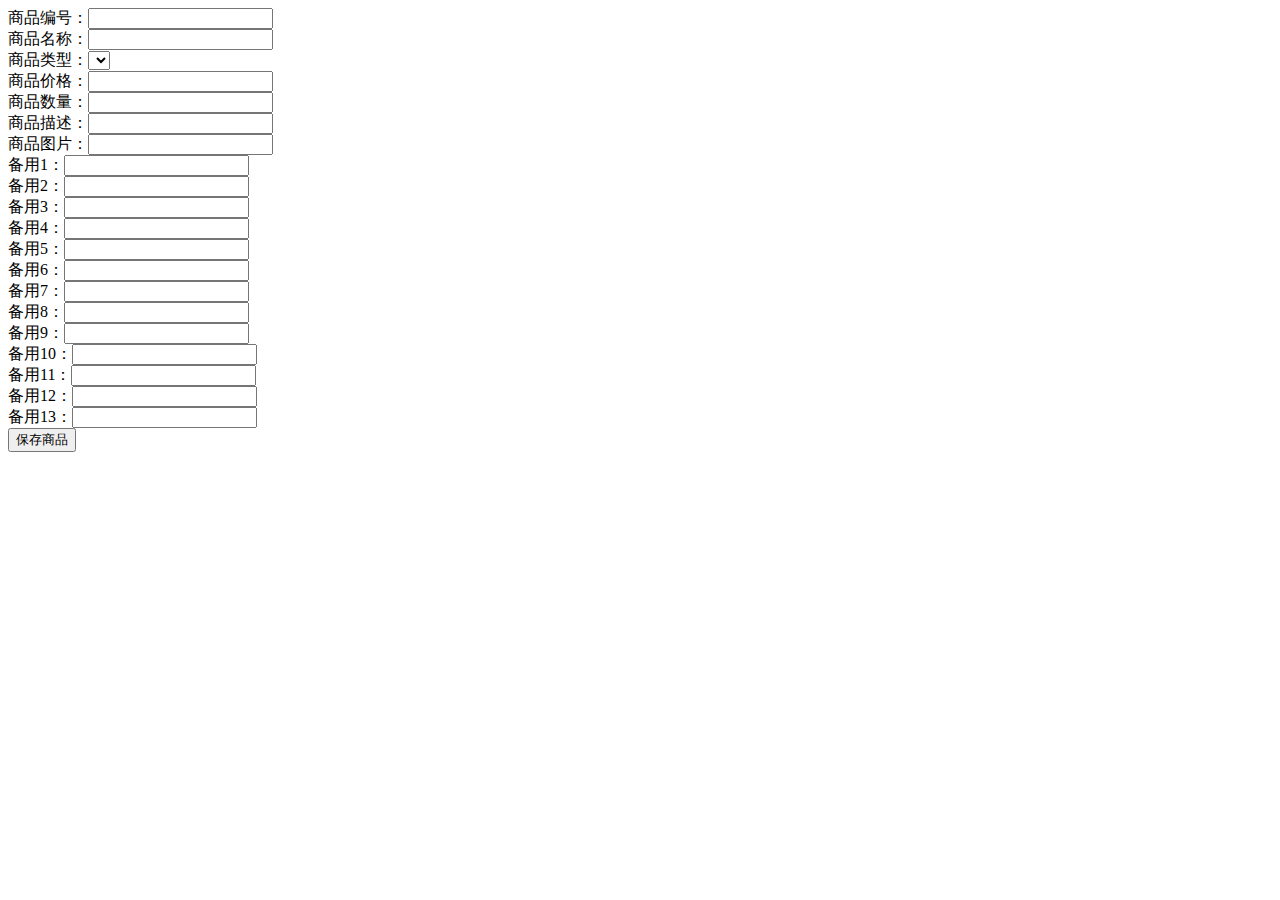
<file: src/php/addGoods.html>
<!DOCTYPE html>
<html>
	<head>
		<meta charset="utf-8" />
		<title></title>
	</head>
	<body>
	<form action="saveGoods.php" method="post">
		商品编号：<input type="text" name="goodsId" /><br/>
		商品名称：<input type="text" name="goodsName" /><br/>
		<!-- 商品类型：<input type="text" name="goodsType" /><br/> -->
		商品类型：<select id="typeId"  name="typeId" ></select><br/>
		商品价格：<input type="text" name="goodsPrice" /><br/>
		商品数量：<input type="text" name="goodsCount" /><br/>
		商品描述：<input type="text" name="goodsDesc" /><br/>
		商品图片：<input type="text" name="goodsImg" /><br/>
		备用1：<input type="text"  name="beiyong1" /><br/>
		备用2：<input type="text"  name="beiyong2" /><br/>
		备用3：<input type="text"  name="beiyong3" /><br/>
		备用4：<input type="text"  name="beiyong4" /><br/>
		备用5：<input type="text"  name="beiyong5" /><br/>
		备用6：<input type="text"  name="beiyong6" /><br/>
		备用7：<input type="text"  name="beiyong7" /><br/>
		备用8：<input type="text"  name="beiyong8" /><br/>
		备用9：<input type="text"  name="beiyong9" /><br/>
		备用10：<input type="text" name="beiyong10" /><br/>
		备用11：<input type="text" name="beiyong11" /><br/>
		备用12：<input type="text" name="beiyong12" /><br/>
		备用13：<input type="text" name="beiyong13" /><br/>
		<input type="submit" value="保存商品" />
	</form>
		
	</body>
</html>
<script src="../js/jquery-3.2.1.min.js"></script>
<script>
$(function(){
	$.get("getGoodsType.php",function(data){
		let objs = JSON.parse(data);
		let htmlStr="";
		objs.forEach(function(item){
			htmlStr+=`<option value="${item.typeId}" >${item.goodsType}</option>`;
		});
		$("#typeId").html(htmlStr);
	});

});
</script>
</file>
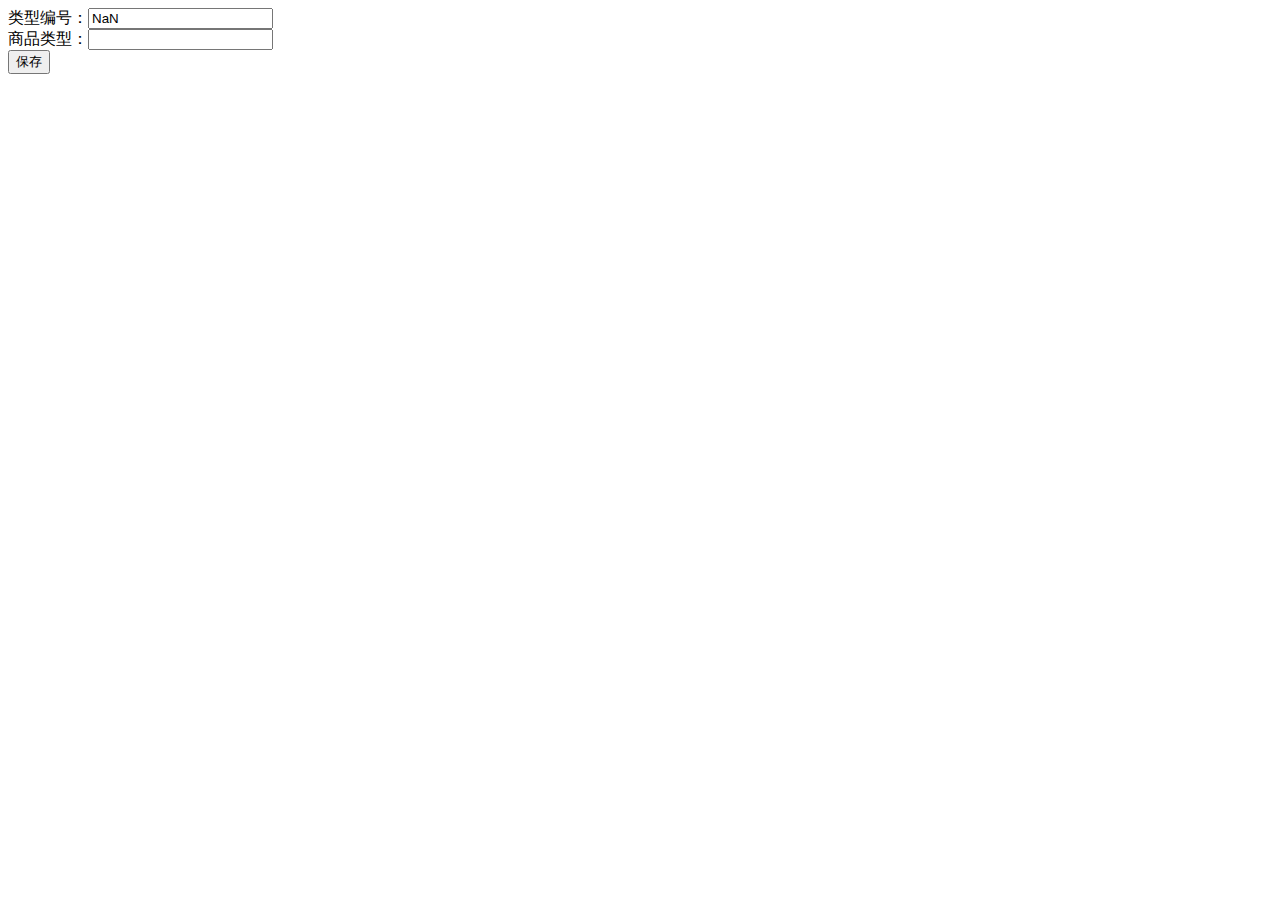
<file: src/php/addGoodsType.html>
<!DOCTYPE html>
<html>
	<head>
		<meta charset="utf-8" />
		<title></title>
	</head>
	<body>
	<form action="saveGoodsType.php" method="post">
		类型编号：<input id="typeId" type="text" name="typeId" /><br/>
		商品类型：<input type="text" name="goodsType" /><br/>
		<input type="submit" value="保存" />
	</form>
		
	</body>
</html>
<script src="../js/jquery-3.2.1.min.js"></script>
<script>

$(function(){
    $.get('getMaxTypeId.php',function(data){
        let maxTypeId = "001";
        if(data!=""){
            let str = "00"+(parseInt(data)+1);
            maxTypeId = str.substr(str.length-3,3);
        }
        $("#typeId").val(maxTypeId);
    });

});
</script>
</file>
<file: src/css/iconfont.css>
@font-face {font-family: "iconfont";
  src: url('iconfont.eot?t=1588760390519'); /* IE9 */
  src: url('iconfont.eot?t=1588760390519#iefix') format('embedded-opentype'), /* IE6-IE8 */
  url('[data-uri]') format('woff2'),
  url('iconfont.woff?t=1588760390519') format('woff'),
  url('iconfont.ttf?t=1588760390519') format('truetype'), /* chrome, firefox, opera, Safari, Android, iOS 4.2+ */
  url('iconfont.svg?t=1588760390519#iconfont') format('svg'); /* iOS 4.1- */
}

.iconfont {
  font-family: "iconfont" !important;
  font-size: 16px;
  font-style: normal;
  -webkit-font-smoothing: antialiased;
  -moz-osx-font-smoothing: grayscale;
}

.icon-jingdong:before {
  content: "\e646";
}

.icon-jingdongjingxuan:before {
  content: "\e684";
}

.icon-xiangyou1:before {
  content: "\e601";
}

.icon-xiangyou-copy:before {
  content: "\e602";
}

.icon-toright:before {
  content: "\e603";
}

.icon-xiangyou2:before {
  content: "\e604";
}

.icon-xiangxia2:before {
  content: "\e606";
}

.icon-xiangxia1:before {
  content: "\e605";
}

.icon-xiangshang1:before {
  content: "\e600";
}

.icon-xiangjihenxi:before {
  content: "\e9d7";
}

.icon-qianbi:before {
  content: "\e6b6";
}

.icon-qianbi1:before {
  content: "\e61f";
}

.icon-gouwuche1:before {
  content: "\e61b";
}

.icon-cuowu:before {
  content: "\e626";
}

.icon-dakai:before {
  content: "\e627";
}

.icon-duihua:before {
  content: "\e628";
}

.icon-fenlei:before {
  content: "\e629";
}

.icon-chenggong:before {
  content: "\e62a";
}

.icon-gouwuche:before {
  content: "\e62b";
}

.icon-guanbi:before {
  content: "\e62c";
}

.icon-leida:before {
  content: "\e62d";
}

.icon-liebiao:before {
  content: "\e62e";
}

.icon-caidan:before {
  content: "\e62f";
}

.icon-qingchu:before {
  content: "\e630";
}

.icon-shaixuan:before {
  content: "\e631";
}

.icon-shanchu:before {
  content: "\e632";
}

.icon-shijian:before {
  content: "\e633";
}

.icon-shoucang:before {
  content: "\e634";
}

.icon-shouye:before {
  content: "\e635";
}

.icon-sousuoliebiao:before {
  content: "\e636";
}

.icon-shezhi:before {
  content: "\e637";
}

.icon-sousuo:before {
  content: "\e638";
}

.icon-xiangshang:before {
  content: "\e639";
}

.icon-xiangxia:before {
  content: "\e63a";
}

.icon-xiangyou:before {
  content: "\e63b";
}

.icon-xinxi:before {
  content: "\e63c";
}

.icon-shouji:before {
  content: "\e63d";
}

.icon-yibiaopan:before {
  content: "\e63e";
}

.icon-yinhangqia:before {
  content: "\e63f";
}

.icon-yonghu:before {
  content: "\e640";
}

.icon-yonghuliebiao:before {
  content: "\e641";
}

.icon-zhengque:before {
  content: "\e642";
}

.icon-xiangzuo:before {
  content: "\e643";
}

.icon-saoyisao:before {
  content: "\e644";
}

.icon-zuobiao:before {
  content: "\e645";
}

.icon-user:before {
  content: "\e623";
}

.icon-bianji:before {
  content: "\e624";
}

.icon-chuanshuju:before {
  content: "\e625";
}

.icon-bangzhu:before {
  content: "\e622";
}
</file>
<file: src/css/shopping.css>
@charset "UTF-8";
body {
  font-size: 12px; }

a {
  color: #333;
  font-size: 12px; }

/* 导航 */
/* 首页登录后的cookie */
.btnOut-bb, .fr .btnReg {
  cursor: pointer;
  border: none;
  background: none; }

.btnOut-bb:hover, .fr .btnReg:hover {
  color: red; }

.btnOut-bb, .fr .btnReg {
  cursor: pointer;
  border: none;
  background: none; }

.btnOut-bb:hover, .fr .btnReg:hover {
  color: red; }

.cookie-plus {
  display: none; }
  .cookie-plus #btnLogoOut {
    float: right;
    margin-top: 6px;
    border: none;
    font-size: 12px;
    color: #999;
    background: none;
    cursor: pointer; }
  .cookie-plus #btnLogoOut:hover {
    color: red; }

.cookie-plus .userSpan {
  color: red; }

.cookie-reg {
  display: none; }

.header-nav {
  border-bottom: 1px solid #ddd;
  background-color: #e3e4e5; }

.shopping .type-page {
  width: 990px;
  margin: 0 auto; }

.first-nav {
  height: 30px;
  text-align: center;
  line-height: 30px;
  color: #999; }

.first-nav a {
  color: #999; }

.first-nav .font-red {
  color: #e33333; }

.first-nav a:hover {
  color: #e33333; }

.fl {
  padding: 0 15px 0 10px;
  float: left;
  font-size: 12px; }

.fl:hover {
  color: red; }

.icon-shouye {
  float: left;
  font-weight: bolder; }

.icon-zuobiao {
  color: black;
  float: left;
  font-weight: bolder; }

.fr {
  float: right;
  color: #666666; }
  .fr .btnReg {
    margin-left: 10px;
    margin-top: 6px;
    font-size: 12px;
    color: #999; }

.fr > li {
  float: left;
  padding-left: 5px;
  font-size: 12px; }

.icon-xiangxia1 {
  float: right;
  font-size: 12px; }

.spacer {
  border-right: 1px solid #ccc;
  overflow: hidden;
  margin: 11px 5px 0;
  width: 1px;
  height: 10px; }

/* 搜索框 */
.search-cart-logo {
  float: left;
  position: relative;
  width: 277px;
  padding: 0;
  margin: 15px 0 22px; }

.search-cart-logo .logo {
  display: block;
  margin-top: 2px;
  width: 134px;
  height: 42px;
  background: url(http://misc.360buyimg.com/jdf/1.0.0/unit/global-header/5.0.0/i/jdlogo-201708-@1x.png) no-repeat 0 0;
  background-size: 134px 42px; }

.search-cart-logo .link2 {
  overflow: hidden;
  display: block;
  position: absolute;
  width: 100px;
  height: 40px;
  line-height: 99em;
  top: 14px;
  right: 38px;
  background: #fff; }

.search-cart-logo .link2 > b {
  display: block;
  position: absolute;
  width: 100px;
  height: 40px;
  line-height: 99em;
  top: 0;
  right: 0;
  background: url(http://misc.360buyimg.com/user/cart/widget/header-2017/i/cart-icon.png) #fff no-repeat; }

.cart-search {
  float: right;
  border: 2px solid #c91623;
  background: #c91623;
  height: 24px;
  margin-top: 30px;
  overflow: hidden; }

.search-cart-txt {
  width: 260px;
  height: 24px; }

.search-cart-but {
  width: 48px;
  height: 24px;
  background: #c91623;
  text-align: center;
  color: #fff;
  font-weight: 700;
  display: inline-block;
  position: relative;
  right: -216px;
  top: -28px;
  border: none; }

/* 购物车 */
.main {
  color: #666;
  background: #fff; }

.shopping-cart {
  height: 98px;
  padding: 80px 0 120px;
  color: #333; }

.shopping-message {
  height: 98px;
  padding-left: 341px;
  background: url(http://misc.360buyimg.com/user/cart/css/i/no-login-icon.png) 250px 22px no-repeat; }

.shopping-message > ul {
  padding-top: 23px; }

.shopping-message li {
  line-height: 26px; }

.login-btn {
  display: inline-block;
  height: 25px;
  line-height: 25px;
  background-image: -webkit-gradient(linear, left top, left bottom, color-stop(0, #e74649), color-stop(1, #df3134));
  border-radius: 3px;
  color: #fff;
  font-size: 12px;
  font-weight: 400;
  padding: 0 10px;
  vertical-align: middle;
  cursor: pointer;
  margin-right: 10px; }

.ftx-05 {
  color: #005ea7; }

.mouse:hover {
  color: red; }

/* 购物车内的商品 */
.type-page .guess-like {
  min-height: 360px; }

.pull-img, .guess-like .cart-list .cart-list-content .item-list .item-list-body .item-form .p-goods .p-goods-img img {
  width: 100%;
  height: 100%; }

.catr-check input {
  float: left;
  margin-top: 3px;
  margin-right: 4px; }

.guess-like .Jd-service-icon {
  display: inline-block;
  width: 17px;
  height: 16px;
  vertical-align: middle;
  background: url(../img/cart-icons-202004.png) no-repeat;
  background-position: 0 -23px;
  padding-right: 4px; }

.guess-like .cart-hread {
  height: 32px;
  line-height: 32px;
  margin: 0 0 10px;
  padding: 5px 0;
  background: #f3f3f3;
  border: 1px solid #e9e9e9;
  border-top: 2px solid #e0e0e0;
  position: relative; }
  .guess-like .cart-hread .column {
    float: left; }
  .guess-like .cart-hread .t-checkbox {
    height: 18px;
    line-height: 18px;
    padding-top: 7px;
    width: 122px;
    padding-left: 11px; }
  .guess-like .cart-hread .t-props {
    width: 140px;
    height: 32px;
    padding: 0 10px 0 20px; }
  .guess-like .cart-hread .t-goods {
    width: 208px; }
  .guess-like .cart-hread .t-price {
    width: 120px;
    padding-right: 40px;
    text-align: right; }
  .guess-like .cart-hread .t-quantity {
    width: 80px;
    text-align: center; }
  .guess-like .cart-hread .t-sum {
    width: 100px;
    padding-right: 40px;
    text-align: right; }
  .guess-like .cart-hread .t-action {
    width: 75px; }

.guess-like .cart-list {
  margin-bottom: 20px; }
  .guess-like .cart-list .cart-list-content .shop {
    height: 30px;
    line-height: 30px;
    padding-left: 11px;
    font-weight: 700; }
    .guess-like .cart-list .cart-list-content .shop .input-check {
      float: left;
      margin-right: 5px;
      margin-top: 10px; }
    .guess-like .cart-list .cart-list-content .shop .shop-txt {
      float: left;
      width: 42%; }
      .guess-like .cart-list .cart-list-content .shop .shop-txt .shop-name {
        padding: 0 5px;
        height: 18px;
        line-height: 17px;
        vertical-align: middle;
        background: #da0012;
        overflow: hidden;
        color: #fff;
        border-radius: 2px;
        font-weight: 400; }
    .guess-like .cart-list .cart-list-content .shop .free-shipping {
      float: right;
      font-weight: 400; }
      .guess-like .cart-list .cart-list-content .shop .free-shipping .free-shoipping-flag {
        color: #666;
        line-height: 26px;
        height: 26px;
        display: inline-block;
        border: 1px solid #fff;
        padding: 0 10px;
        cursor: pointer; }
        .guess-like .cart-list .cart-list-content .shop .free-shipping .free-shoipping-flag .icon-confirm {
          width: 20px;
          height: 30px;
          float: left;
          background: url(../img/icon21.png) 0 5px no-repeat; }
  .guess-like .cart-list .cart-list-content .item-list {
    border-style: solid;
    border-width: 2px 1px 1px;
    border-color: #aaa #f1f1f1 #f1f1f1;
    background: #fff; }
    .guess-like .cart-list .cart-list-content .item-list .item-list-title {
      padding: 5px 10px;
      line-height: 26px;
      color: #999;
      background: #fff;
      height: 26px; }
      .guess-like .cart-list .cart-list-content .item-list .item-list-title .discout {
        background: #f48719;
        border: 1px solid #f48719;
        color: #fff;
        padding: 1px 10px;
        height: 16px;
        line-height: 16px;
        margin: 0 10px 0 5px;
        position: relative;
        width: 30px; }
        .guess-like .cart-list .cart-list-content .item-list .item-list-title .discout b {
          display: block;
          position: absolute;
          width: 5px;
          height: 6px;
          left: -1px;
          bottom: -5px;
          background: url(../img/cart-line-02.png) 0 0 no-repeat;
          overflow: hidden; }
    .guess-like .cart-list .cart-list-content .item-list .item-list-body {
      background: #fff4e8;
      padding: 0 0 1px 40px;
      line-height: 20px; }
      .guess-like .cart-list .cart-list-content .item-list .item-list-body .item-form {
        position: relative; }
        .guess-like .cart-list .cart-list-content .item-list .item-list-body .item-form .item-form-check {
          position: absolute;
          left: -38px;
          top: 19px;
          width: 30px;
          min-height: 10px; }
        .guess-like .cart-list .cart-list-content .item-list .item-list-body .item-form .cell {
          float: left;
          padding: 15px 0 10px; }
        .guess-like .cart-list .cart-list-content .item-list .item-list-body .item-form .p-goods {
          width: 300px; }
          .guess-like .cart-list .cart-list-content .item-list .item-list-body .item-form .p-goods .p-goods-img {
            float: left;
            width: 80px;
            height: 80px;
            border: 1px solid #eee;
            margin-right: 10px;
            background: #fff;
            text-align: center;
            overflow: hidden; }
          .guess-like .cart-list .cart-list-content .item-list .item-list-body .item-form .p-goods .p-goods-msg {
            cursor: pointer; }
            .guess-like .cart-list .cart-list-content .item-list .item-list-body .item-form .p-goods .p-goods-msg .p-name {
              height: 40px;
              line-height: 20px;
              overflow: hidden; }
        .guess-like .cart-list .cart-list-content .item-list .item-list-body .item-form .p-props {
          width: 130px;
          padding: 15px 20px;
          padding-right: 0; }
          .guess-like .cart-list .cart-list-content .item-list .item-list-body .item-form .p-props p {
            white-space: nowrap;
            text-overflow: ellipsis;
            overflow: hidden; }
        .guess-like .cart-list .cart-list-content .item-list .item-list-body .item-form .p-price {
          padding-right: 40px;
          font-family: verdana;
          text-align: right;
          width: 150px; }
          .guess-like .cart-list .cart-list-content .item-list .item-list-body .item-form .p-price .commodity-price {
            color: #333;
            font-weight: 400; }
          .guess-like .cart-list .cart-list-content .item-list .item-list-body .item-form .p-price .promotion {
            width: 28px;
            border: 1px solid #f9d2d3;
            color: #E2231A;
            height: 18px;
            text-align: left;
            line-height: 20px;
            padding: 0 15px 0 5px;
            cursor: pointer;
            background: #fff;
            text-decoration: none;
            float: right;
            overflow: hidden;
            position: relative; }
            .guess-like .cart-list .cart-list-content .item-list .item-list-body .item-form .p-price .promotion .icon-xiangxia1 {
              position: absolute;
              right: 8px;
              top: 0px;
              width: 7px;
              height: 4px;
              margin-left: 5px; }
        .guess-like .cart-list .cart-list-content .item-list .item-list-body .item-form .p-quantity {
          width: 80px; }
          .guess-like .cart-list .cart-list-content .item-list .item-list-body .item-form .p-quantity .quantity-form {
            position: relative;
            overflow: hidden;
            height: 22px;
            width: 80px; }
            .guess-like .cart-list .cart-list-content .item-list .item-list-body .item-form .p-quantity .quantity-form .reduceNum {
              float: left;
              border: 1px solid #cacbcb;
              border-right: 0;
              height: 18px;
              line-height: 18px;
              padding: 1px 0;
              width: 16px;
              text-align: center;
              color: #666;
              background: #fff; }
            .guess-like .cart-list .cart-list-content .item-list .item-list-body .item-form .p-quantity .quantity-form .addNum {
              float: right;
              border: 1px solid #cacbcb;
              border-left: 0;
              color: #666;
              height: 18px;
              line-height: 18px;
              padding: 1px 0;
              width: 16px;
              text-align: center;
              color: #666;
              background: #fff; }
            .guess-like .cart-list .cart-list-content .item-list .item-list-body .item-form .p-quantity .quantity-form .quantityCount {
              position: absolute;
              left: 17px;
              top: 0;
              border: 1px solid #cacbcb;
              width: 42px;
              height: 18px;
              line-height: 18px;
              text-align: center;
              padding: 1px;
              margin: 0;
              font-size: 12px;
              font-family: verdana;
              color: #333;
              -webkit-appearance: none; }
          .guess-like .cart-list .cart-list-content .item-list .item-list-body .item-form .p-quantity .quantity-cunhuo {
            color: #aaa;
            text-align: center; }
        .guess-like .cart-list .cart-list-content .item-list .item-list-body .item-form .p-sum {
          width: 100px;
          padding-right: 40px;
          text-align: right;
          font-family: verdana; }
          .guess-like .cart-list .cart-list-content .item-list .item-list-body .item-form .p-sum strong {
            color: #333;
            font-weight: 700; }
        .guess-like .cart-list .cart-list-content .item-list .item-list-body .item-form .p-ops {
          color: #666;
          width: 75px;
          position: relative;
          cursor: pointer; }

.guess-like .cart-floot {
  border: 1px solid #f0f0f0;
  background: #fff; }
  .guess-like .cart-floot .select-all {
    float: left;
    height: 18px;
    padding: 16px 0 16px 9px;
    white-space: nowrap; }
  .guess-like .cart-floot .operation {
    float: left;
    height: 50px;
    width: 310px;
    line-height: 50px; }
    .guess-like .cart-floot .operation .operation-delete {
      float: left;
      margin-left: 5px;
      color: #666; }
    .guess-like .cart-floot .operation .operation-clear {
      font-weight: 700; }
  .guess-like .cart-floot .cart-floot-settlement {
    float: left;
    width: 628px;
    height: 52px; }
    .guess-like .cart-floot .cart-floot-settlement .btn-area {
      float: right;
      width: 94px;
      height: 52px;
      line-height: 52px;
      color: #fff;
      text-align: center;
      font-size: 18px;
      font-family: "Microsoft YaHei";
      background: #e54346;
      overflow: hidden;
      border-top: 1px solid #e54346; }
    .guess-like .cart-floot .cart-floot-settlement .price-sum {
      float: right;
      height: 43px;
      line-height: 20px;
      margin: 7px 5px 0 10px;
      color: #666;
      width: auto;
      position: relative; }
      .guess-like .cart-floot .cart-floot-settlement .price-sum .txt {
        float: left;
        text-align: right;
        color: #999; }
      .guess-like .cart-floot .cart-floot-settlement .price-sum .txt_new {
        width: 50px; }
      .guess-like .cart-floot .cart-floot-settlement .price-sum .price {
        display: inline-block;
        font-family: verdana;
        font-size: 16px;
        color: #E2231A;
        font-weight: 700; }
      .guess-like .cart-floot .cart-floot-settlement .price-sum .price-tips {
        margin-left: 5px;
        vertical-align: text-bottom;
        display: inline-block;
        height: 18px;
        width: 12px;
        background: url(../img/price-tips.png) 0 0 no-repeat; }
      .guess-like .cart-floot .cart-floot-settlement .price-sum .extra {
        padding-right: 5px;
        text-align: right; }
    .guess-like .cart-floot .cart-floot-settlement .amount-sum {
      float: right;
      color: #999;
      height: 44px;
      line-height: 20px;
      margin: 7px 0 0;
      cursor: pointer;
      text-align: center;
      width: auto; }
      .guess-like .cart-floot .cart-floot-settlement .amount-sum em {
        display: inline;
        color: #E2231A;
        font-family: verdana;
        font-weight: 700;
        margin: 0 3px; }
      .guess-like .cart-floot .cart-floot-settlement .amount-sum .Jd-service-icon {
        width: 9px;
        height: 5px;
        background-position: -45px -91px;
        margin: -5px 0 0 5px; }

.guess-like-box {
  background: #fff;
  margin-bottom: 50px; }

/* 页脚 */
#J_footer {
  background-color: #f4f4f4; }

.mod_service {
  padding: 30px 0;
  border-bottom: 1px solid #dedede; }

.service_content {
  height: 42px; }

.service_item {
  float: left; }

.service_item_unit {
  position: relative;
  margin: 0 auto;
  padding-left: 45px;
  width: 180px; }

.service_item_title {
  overflow: hidden;
  position: absolute;
  left: 0;
  top: 0;
  width: 36px;
  height: 42px;
  text-indent: -999px; }

.mod_service_duo {
  background-position: 0 -192px; }

.mod_service_kuai {
  background-position: -41px -192px; }

.mod_service_hao {
  background-position: -82px -192px; }

.mod_service_sheng {
  background-position: -123px -192px; }

/* 页脚的压缩图片 */
.footer-map {
  background-repeat: no-repeat;
  background-image: url(https://misc.360buyimg.com/mtd/pc/index_2019/1.0.0/assets/img/23f3ddf914b1b527d0429a3d713cfe3a.png); }

.service_item_txt {
  overflow: hidden;
  width: 100%;
  height: 42px;
  line-height: 42px;
  font-size: 18px;
  font-weight: 700;
  text-overflow: ellipsis;
  white-space: nowrap;
  color: #444; }

/* <!-- 购物指南、配送方式等介绍 --> */
.mod_help {
  padding: 20px 0; }

/* 版心 */
.help_content {
  height: 160px; }

.mod_help_list {
  overflow: hidden;
  height: 160px; }

.mod_help_nav {
  float: left;
  width: 198px;
  line-height: 22px; }

.mod_help_nav_tit {
  margin-bottom: 5px;
  font-size: 14px; }

.mod_help_nav_con > li > a:hover {
  color: red; }

.mod_help_cover {
  background-repeat: no-repeat;
  background-position: 0 0;
  float: right;
  width: 200px;
  height: 150px;
  background-image: url(https://misc.360buyimg.com/mtd/pc/index_2019/1.0.0/assets/img/23f3ddf914b1b527d0429a3d713cfe3a.png); }

.mod_help_cover_tit {
  margin-bottom: 15px;
  font-size: 14px;
  text-align: center; }

.mod_help_cover_con {
  padding: 0 10px; }

.mod_help_cover_more {
  text-align: right; }

.mod_help_cover_more .icon-toright {
  font-family: iconfont,sans-serif;
  font-style: normal;
  -webkit-text-stroke-width: .2px;
  -moz-osx-font-smoothing: grayscale; }

.mod_help_cover_info {
  font-size: 12px; }

/* <!-- 版权归属、网警 --> */
.mod_copyright {
  padding: 15px 0; }

/* 版心 */
.copyright_content {
  border-top: 1px solid #e1e1e1;
  text-align: center; }

.mod_copyright_split {
  margin: 0 10px;
  color: #ccc;
  font-size: 16px; }

.copyright_content a:hover {
  color: red; }

.mod_copyright_info {
  padding: 10px 0;
  line-height: 22px;
  color: #999; }

.mod_copyright_info a {
  color: #999; }

.copyright_content span {
  font-size: 12px; }

/* 公共样式 */
.mod_copyright_inter_ico {
  display: inline-block;
  width: 15px;
  height: 10px;
  vertical-align: -1px;
  margin-right: 10px;
  background-repeat: no-repeat; }

.mod_copyright_inter_ico_global {
  background-position: -108px -155px; }

.mod_copyright_inter_ico_rissia {
  background-position: -168px -155px; }

.mod_copyright_inter_ico_indonesia {
  background-position: -148px -155px; }

.mod_copyright_inter_ico_spain {
  background-position: -128px -155px; }

.mod_copyright_inter_ico_thailand {
  background-position: -108px -172px; }

.mod_copyright_auth {
  margin: 25px 0; }

/* 公共样式 */
.mod_copyright_auth_ico {
  overflow: hidden;
  display: inline-block;
  margin: 0 3px;
  width: 103px;
  height: 32px;
  line-height: 1000px; }

/* 信用 */
.credit {
  background-position: -205px -111px; }

/* 网络警察 */
.web-police {
  background-position: -205px -74px; }

/* 诚信 */
.sincerity {
  background-position: -205px -37px; }

/* 举报中心 */
.report {
  background-position: -205px 0; }

/* 网络举报 */
.web-report {
  background-position: 0 -155px; }
</file>
<file: src/font/demo.css>
/* Logo 字体 */
@font-face {
  font-family: "iconfont logo";
  src: url('https://at.alicdn.com/t/font_985780_km7mi63cihi.eot?t=1545807318834');
  src: url('https://at.alicdn.com/t/font_985780_km7mi63cihi.eot?t=1545807318834#iefix') format('embedded-opentype'),
    url('https://at.alicdn.com/t/font_985780_km7mi63cihi.woff?t=1545807318834') format('woff'),
    url('https://at.alicdn.com/t/font_985780_km7mi63cihi.ttf?t=1545807318834') format('truetype'),
    url('https://at.alicdn.com/t/font_985780_km7mi63cihi.svg?t=1545807318834#iconfont') format('svg');
}

.logo {
  font-family: "iconfont logo";
  font-size: 160px;
  font-style: normal;
  -webkit-font-smoothing: antialiased;
  -moz-osx-font-smoothing: grayscale;
}

/* tabs */
.nav-tabs {
  position: relative;
}

.nav-tabs .nav-more {
  position: absolute;
  right: 0;
  bottom: 0;
  height: 42px;
  line-height: 42px;
  color: #666;
}

#tabs {
  border-bottom: 1px solid #eee;
}

#tabs li {
  cursor: pointer;
  width: 100px;
  height: 40px;
  line-height: 40px;
  text-align: center;
  font-size: 16px;
  border-bottom: 2px solid transparent;
  position: relative;
  z-index: 1;
  margin-bottom: -1px;
  color: #666;
}


#tabs .active {
  border-bottom-color: #f00;
  color: #222;
}

.tab-container .content {
  display: none;
}

/* 页面布局 */
.main {
  padding: 30px 100px;
  width: 960px;
  margin: 0 auto;
}

.main .logo {
  color: #333;
  text-align: left;
  margin-bottom: 30px;
  line-height: 1;
  height: 110px;
  margin-top: -50px;
  overflow: hidden;
  *zoom: 1;
}

.main .logo a {
  font-size: 160px;
  color: #333;
}

.helps {
  margin-top: 40px;
}

.helps pre {
  padding: 20px;
  margin: 10px 0;
  border: solid 1px #e7e1cd;
  background-color: #fffdef;
  overflow: auto;
}

.icon_lists {
  width: 100% !important;
  overflow: hidden;
  *zoom: 1;
}

.icon_lists li {
  width: 100px;
  margin-bottom: 10px;
  margin-right: 20px;
  text-align: center;
  list-style: none !important;
  cursor: default;
}

.icon_lists li .code-name {
  line-height: 1.2;
}

.icon_lists .icon {
  display: block;
  height: 100px;
  line-height: 100px;
  font-size: 42px;
  margin: 10px auto;
  color: #333;
  -webkit-transition: font-size 0.25s linear, width 0.25s linear;
  -moz-transition: font-size 0.25s linear, width 0.25s linear;
  transition: font-size 0.25s linear, width 0.25s linear;
}

.icon_lists .icon:hover {
  font-size: 100px;
}

.icon_lists .svg-icon {
  /* 通过设置 font-size 来改变图标大小 */
  width: 1em;
  /* 图标和文字相邻时，垂直对齐 */
  vertical-align: -0.15em;
  /* 通过设置 color 来改变 SVG 的颜色/fill */
  fill: currentColor;
  /* path 和 stroke 溢出 viewBox 部分在 IE 下会显示
      normalize.css 中也包含这行 */
  overflow: hidden;
}

.icon_lists li .name,
.icon_lists li .code-name {
  color: #666;
}

/* markdown 样式 */
.markdown {
  color: #666;
  font-size: 14px;
  line-height: 1.8;
}

.highlight {
  line-height: 1.5;
}

.markdown img {
  vertical-align: middle;
  max-width: 100%;
}

.markdown h1 {
  color: #404040;
  font-weight: 500;
  line-height: 40px;
  margin-bottom: 24px;
}

.markdown h2,
.markdown h3,
.markdown h4,
.markdown h5,
.markdown h6 {
  color: #404040;
  margin: 1.6em 0 0.6em 0;
  font-weight: 500;
  clear: both;
}

.markdown h1 {
  font-size: 28px;
}

.markdown h2 {
  font-size: 22px;
}

.markdown h3 {
  font-size: 16px;
}

.markdown h4 {
  font-size: 14px;
}

.markdown h5 {
  font-size: 12px;
}

.markdown h6 {
  font-size: 12px;
}

.markdown hr {
  height: 1px;
  border: 0;
  background: #e9e9e9;
  margin: 16px 0;
  clear: both;
}

.markdown p {
  margin: 1em 0;
}

.markdown>p,
.markdown>blockquote,
.markdown>.highlight,
.markdown>ol,
.markdown>ul {
  width: 80%;
}

.markdown ul>li {
  list-style: circle;
}

.markdown>ul li,
.markdown blockquote ul>li {
  margin-left: 20px;
  padding-left: 4px;
}

.markdown>ul li p,
.markdown>ol li p {
  margin: 0.6em 0;
}

.markdown ol>li {
  list-style: decimal;
}

.markdown>ol li,
.markdown blockquote ol>li {
  margin-left: 20px;
  padding-left: 4px;
}

.markdown code {
  margin: 0 3px;
  padding: 0 5px;
  background: #eee;
  border-radius: 3px;
}

.markdown strong,
.markdown b {
  font-weight: 600;
}

.markdown>table {
  border-collapse: collapse;
  border-spacing: 0px;
  empty-cells: show;
  border: 1px solid #e9e9e9;
  width: 95%;
  margin-bottom: 24px;
}

.markdown>table th {
  white-space: nowrap;
  color: #333;
  font-weight: 600;
}

.markdown>table th,
.markdown>table td {
  border: 1px solid #e9e9e9;
  padding: 8px 16px;
  text-align: left;
}

.markdown>table th {
  background: #F7F7F7;
}

.markdown blockquote {
  font-size: 90%;
  color: #999;
  border-left: 4px solid #e9e9e9;
  padding-left: 0.8em;
  margin: 1em 0;
}

.markdown blockquote p {
  margin: 0;
}

.markdown .anchor {
  opacity: 0;
  transition: opacity 0.3s ease;
  margin-left: 8px;
}

.markdown .waiting {
  color: #ccc;
}

.markdown h1:hover .anchor,
.markdown h2:hover .anchor,
.markdown h3:hover .anchor,
.markdown h4:hover .anchor,
.markdown h5:hover .anchor,
.markdown h6:hover .anchor {
  opacity: 1;
  display: inline-block;
}

.markdown>br,
.markdown>p>br {
  clear: both;
}


.hljs {
  display: block;
  background: white;
  padding: 0.5em;
  color: #333333;
  overflow-x: auto;
}

.hljs-comment,
.hljs-meta {
  color: #969896;
}

.hljs-string,
.hljs-variable,
.hljs-template-variable,
.hljs-strong,
.hljs-emphasis,
.hljs-quote {
  color: #df5000;
}

.hljs-keyword,
.hljs-selector-tag,
.hljs-type {
  color: #a71d5d;
}

.hljs-literal,
.hljs-symbol,
.hljs-bullet,
.hljs-attribute {
  color: #0086b3;
}

.hljs-section,
.hljs-name {
  color: #63a35c;
}

.hljs-tag {
  color: #333333;
}

.hljs-title,
.hljs-attr,
.hljs-selector-id,
.hljs-selector-class,
.hljs-selector-attr,
.hljs-selector-pseudo {
  color: #795da3;
}

.hljs-addition {
  color: #55a532;
  background-color: #eaffea;
}

.hljs-deletion {
  color: #bd2c00;
  background-color: #ffecec;
}

.hljs-link {
  text-decoration: underline;
}

/* 代码高亮 */
/* PrismJS 1.15.0
https://prismjs.com/download.html#themes=prism&languages=markup+css+clike+javascript */
/**
 * prism.js default theme for JavaScript, CSS and HTML
 * Based on dabblet (http://dabblet.com)
 * @author Lea Verou
 */
code[class*="language-"],
pre[class*="language-"] {
  color: black;
  background: none;
  text-shadow: 0 1px white;
  font-family: Consolas, Monaco, 'Andale Mono', 'Ubuntu Mono', monospace;
  text-align: left;
  white-space: pre;
  word-spacing: normal;
  word-break: normal;
  word-wrap: normal;
  line-height: 1.5;

  -moz-tab-size: 4;
  -o-tab-size: 4;
  tab-size: 4;

  -webkit-hyphens: none;
  -moz-hyphens: none;
  -ms-hyphens: none;
  hyphens: none;
}

pre[class*="language-"]::-moz-selection,
pre[class*="language-"] ::-moz-selection,
code[class*="language-"]::-moz-selection,
code[class*="language-"] ::-moz-selection {
  text-shadow: none;
  background: #b3d4fc;
}

pre[class*="language-"]::selection,
pre[class*="language-"] ::selection,
code[class*="language-"]::selection,
code[class*="language-"] ::selection {
  text-shadow: none;
  background: #b3d4fc;
}

@media print {

  code[class*="language-"],
  pre[class*="language-"] {
    text-shadow: none;
  }
}

/* Code blocks */
pre[class*="language-"] {
  padding: 1em;
  margin: .5em 0;
  overflow: auto;
}

:not(pre)>code[class*="language-"],
pre[class*="language-"] {
  background: #f5f2f0;
}

/* Inline code */
:not(pre)>code[class*="language-"] {
  padding: .1em;
  border-radius: .3em;
  white-space: normal;
}

.token.comment,
.token.prolog,
.token.doctype,
.token.cdata {
  color: slategray;
}

.token.punctuation {
  color: #999;
}

.namespace {
  opacity: .7;
}

.token.property,
.token.tag,
.token.boolean,
.token.number,
.token.constant,
.token.symbol,
.token.deleted {
  color: #905;
}

.token.selector,
.token.attr-name,
.token.string,
.token.char,
.token.builtin,
.token.inserted {
  color: #690;
}

.token.operator,
.token.entity,
.token.url,
.language-css .token.string,
.style .token.string {
  color: #9a6e3a;
  background: hsla(0, 0%, 100%, .5);
}

.token.atrule,
.token.attr-value,
.token.keyword {
  color: #07a;
}

.token.function,
.token.class-name {
  color: #DD4A68;
}

.token.regex,
.token.important,
.token.variable {
  color: #e90;
}

.token.important,
.token.bold {
  font-weight: bold;
}

.token.italic {
  font-style: italic;
}

.token.entity {
  cursor: help;
}
</file>
<file: src/font/iconfont.css>
@font-face {font-family: "iconfont";
  src: url('iconfont.eot?t=1588760390519'); /* IE9 */
  src: url('iconfont.eot?t=1588760390519#iefix') format('embedded-opentype'), /* IE6-IE8 */
  url('[data-uri]') format('woff2'),
  url('iconfont.woff?t=1588760390519') format('woff'),
  url('iconfont.ttf?t=1588760390519') format('truetype'), /* chrome, firefox, opera, Safari, Android, iOS 4.2+ */
  url('iconfont.svg?t=1588760390519#iconfont') format('svg'); /* iOS 4.1- */
}

.iconfont {
  font-family: "iconfont" !important;
  font-size: 16px;
  font-style: normal;
  -webkit-font-smoothing: antialiased;
  -moz-osx-font-smoothing: grayscale;
}

.icon-jingdong:before {
  content: "\e646";
}

.icon-jingdongjingxuan:before {
  content: "\e684";
}

.icon-xiangyou1:before {
  content: "\e601";
}

.icon-xiangyou-copy:before {
  content: "\e602";
}

.icon-toright:before {
  content: "\e603";
}

.icon-xiangyou2:before {
  content: "\e604";
}

.icon-xiangxia2:before {
  content: "\e606";
}

.icon-xiangxia1:before {
  content: "\e605";
}

.icon-xiangshang1:before {
  content: "\e600";
}

.icon-xiangjihenxi:before {
  content: "\e9d7";
}

.icon-qianbi:before {
  content: "\e6b6";
}

.icon-qianbi1:before {
  content: "\e61f";
}

.icon-gouwuche1:before {
  content: "\e61b";
}

.icon-cuowu:before {
  content: "\e626";
}

.icon-dakai:before {
  content: "\e627";
}

.icon-duihua:before {
  content: "\e628";
}

.icon-fenlei:before {
  content: "\e629";
}

.icon-chenggong:before {
  content: "\e62a";
}

.icon-gouwuche:before {
  content: "\e62b";
}

.icon-guanbi:before {
  content: "\e62c";
}

.icon-leida:before {
  content: "\e62d";
}

.icon-liebiao:before {
  content: "\e62e";
}

.icon-caidan:before {
  content: "\e62f";
}

.icon-qingchu:before {
  content: "\e630";
}

.icon-shaixuan:before {
  content: "\e631";
}

.icon-shanchu:before {
  content: "\e632";
}

.icon-shijian:before {
  content: "\e633";
}

.icon-shoucang:before {
  content: "\e634";
}

.icon-shouye:before {
  content: "\e635";
}

.icon-sousuoliebiao:before {
  content: "\e636";
}

.icon-shezhi:before {
  content: "\e637";
}

.icon-sousuo:before {
  content: "\e638";
}

.icon-xiangshang:before {
  content: "\e639";
}

.icon-xiangxia:before {
  content: "\e63a";
}

.icon-xiangyou:before {
  content: "\e63b";
}

.icon-xinxi:before {
  content: "\e63c";
}

.icon-shouji:before {
  content: "\e63d";
}

.icon-yibiaopan:before {
  content: "\e63e";
}

.icon-yinhangqia:before {
  content: "\e63f";
}

.icon-yonghu:before {
  content: "\e640";
}

.icon-yonghuliebiao:before {
  content: "\e641";
}

.icon-zhengque:before {
  content: "\e642";
}

.icon-xiangzuo:before {
  content: "\e643";
}

.icon-saoyisao:before {
  content: "\e644";
}

.icon-zuobiao:before {
  content: "\e645";
}

.icon-user:before {
  content: "\e623";
}

.icon-bianji:before {
  content: "\e624";
}

.icon-chuanshuju:before {
  content: "\e625";
}

.icon-bangzhu:before {
  content: "\e622";
}
</file>
